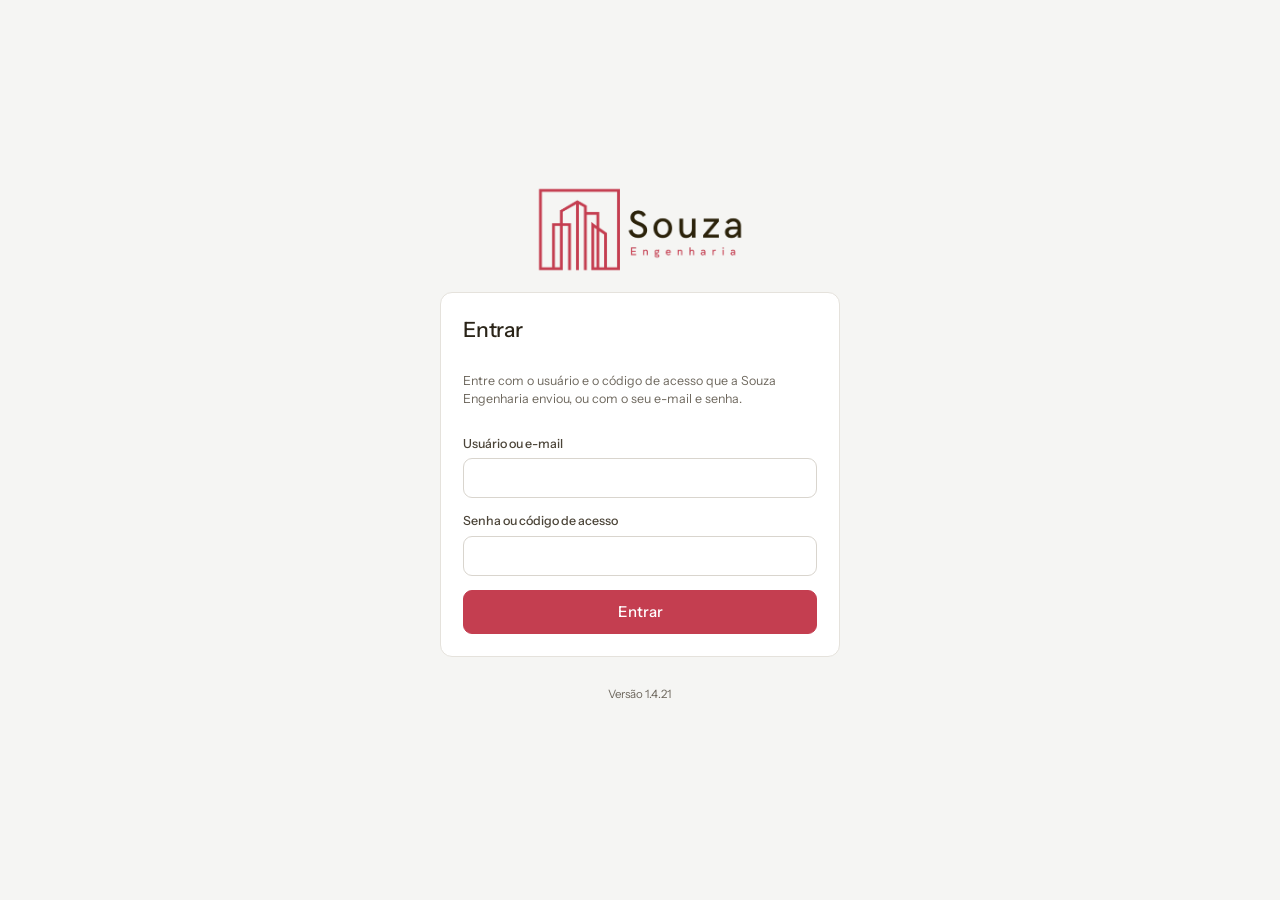
<file: index.html>
<!doctype html>
<html lang="pt-BR">
<head>
<meta charset="utf-8">
<meta name="viewport" content="width=device-width, initial-scale=1, viewport-fit=cover">
<meta name="theme-color" content="#FFFFFF">
<meta name="robots" content="noindex, nofollow">
<title>Souza Engenharia</title>
<link rel="manifest" href="manifest.webmanifest">
<link rel="icon" type="image/png" href="img/favicon.png">
<link rel="apple-touch-icon" href="img/apple-touch-icon.png">
<meta name="apple-mobile-web-app-capable" content="yes">
<meta name="apple-mobile-web-app-title" content="Souza">
<link rel="preload" href="fonts/instrument-sans-latin-400-normal.woff2" as="font" type="font/woff2" crossorigin>
<link rel="stylesheet" href="css/estilo.css?v=1.4.21">
</head>
<body>
<div id="app"><div class="login"><img src="img/logo.png?v=1.4.21" alt="Souza Engenharia" style="width:200px;opacity:.9"></div></div>
<div id="print-root"></div>
<noscript>O sistema precisa de JavaScript habilitado.</noscript>
<script src="js/config.js?v=1.4.21"></script>
<script src="js/nucleo.js?v=1.4.21"></script>
<script src="js/inicio.js?v=1.4.21"></script>
<script src="js/agenda.js?v=1.4.21"></script>
<script src="js/clientes.js?v=1.4.21"></script>
<script src="js/orcamentos.js?v=1.4.21"></script>
<script src="js/renovacoes.js?v=1.4.21"></script>
<script src="js/obras.js?v=1.4.21"></script>
<script src="js/rdo-relatorio.js?v=1.4.21"></script>
<script src="js/obra-painel.js?v=1.4.21"></script>
<script src="js/rdo-dados.js?v=1.4.21"></script>
<script src="js/rdo.js?v=1.4.21"></script>
<script src="js/area-cliente.js?v=1.4.21"></script>
<script src="js/area-obra.js?v=1.4.21"></script>
<script src="js/acessos.js?v=1.4.21"></script>
<script src="js/configuracoes.js?v=1.4.21"></script>
<script>
  Sis.iniciar();
  if ('serviceWorker' in navigator && location.protocol !== 'file:') {
    navigator.serviceWorker.register('sw.js').catch(() => {});
  }
</script>
</body>
</html>
</file>
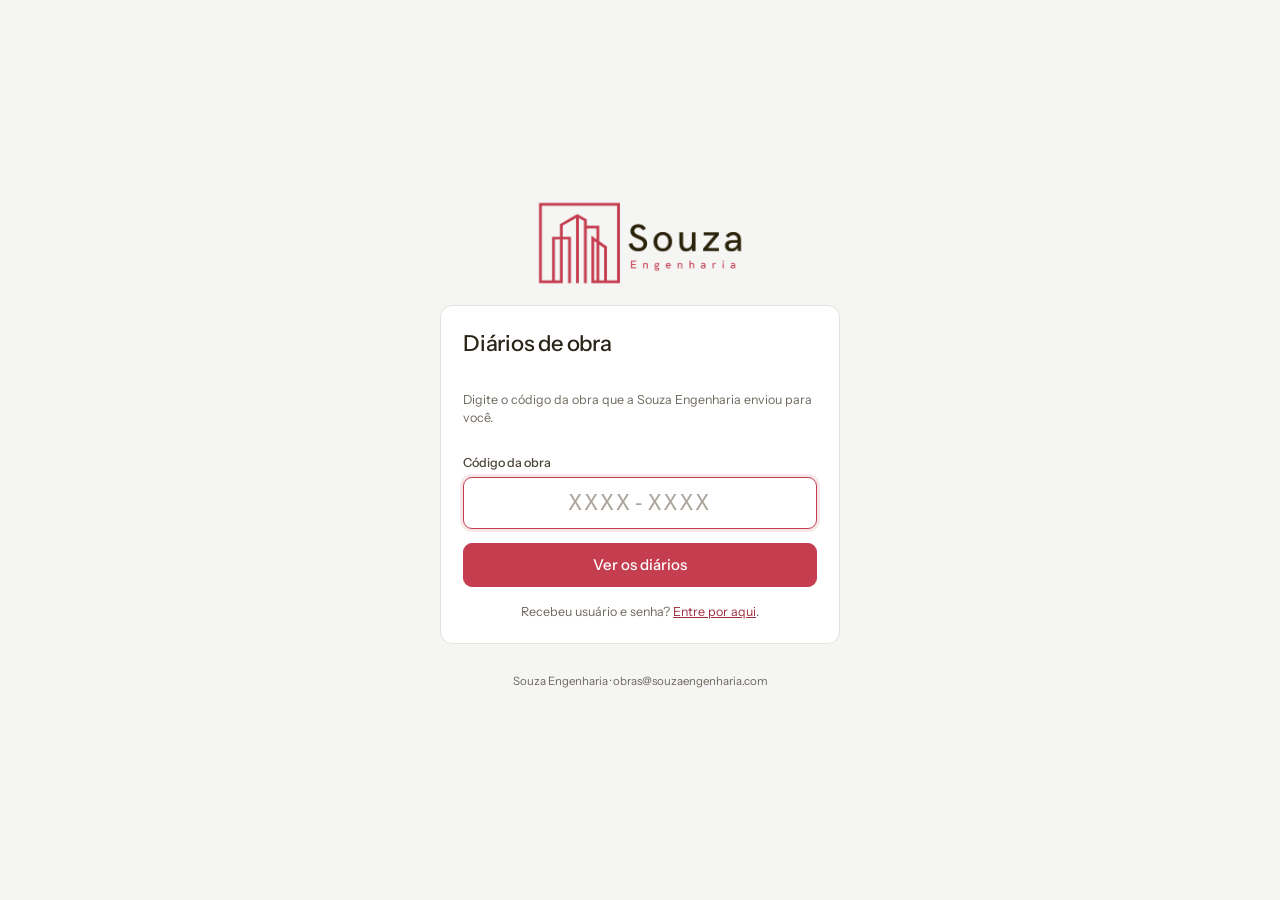
<file: clientesobras/index.html>
<!doctype html>
<html lang="pt-BR">
<head>
<meta charset="utf-8">
<meta name="viewport" content="width=device-width, initial-scale=1, viewport-fit=cover">
<meta name="theme-color" content="#FFFFFF">
<meta name="robots" content="noindex, nofollow">
<title>Diários de obra · Souza Engenharia</title>
<link rel="icon" type="image/png" href="../img/favicon.png">
<link rel="apple-touch-icon" href="../img/apple-touch-icon.png">
<link rel="preload" href="../fonts/instrument-sans-latin-400-normal.woff2" as="font" type="font/woff2" crossorigin>
<link rel="stylesheet" href="../css/estilo.css?v=1.4.21">
</head>
<body class="portal">
<div id="app"><div class="pt-carregando">Carregando…</div></div>
<div id="print-root"></div>
<noscript>Esta página precisa de JavaScript habilitado.</noscript>
<script src="../js/config.js?v=1.4.21"></script>
<script src="../js/rdo-relatorio.js?v=1.4.21"></script>
<script src="portal.js?v=1.4.21"></script>
</body>
</html>
</file>
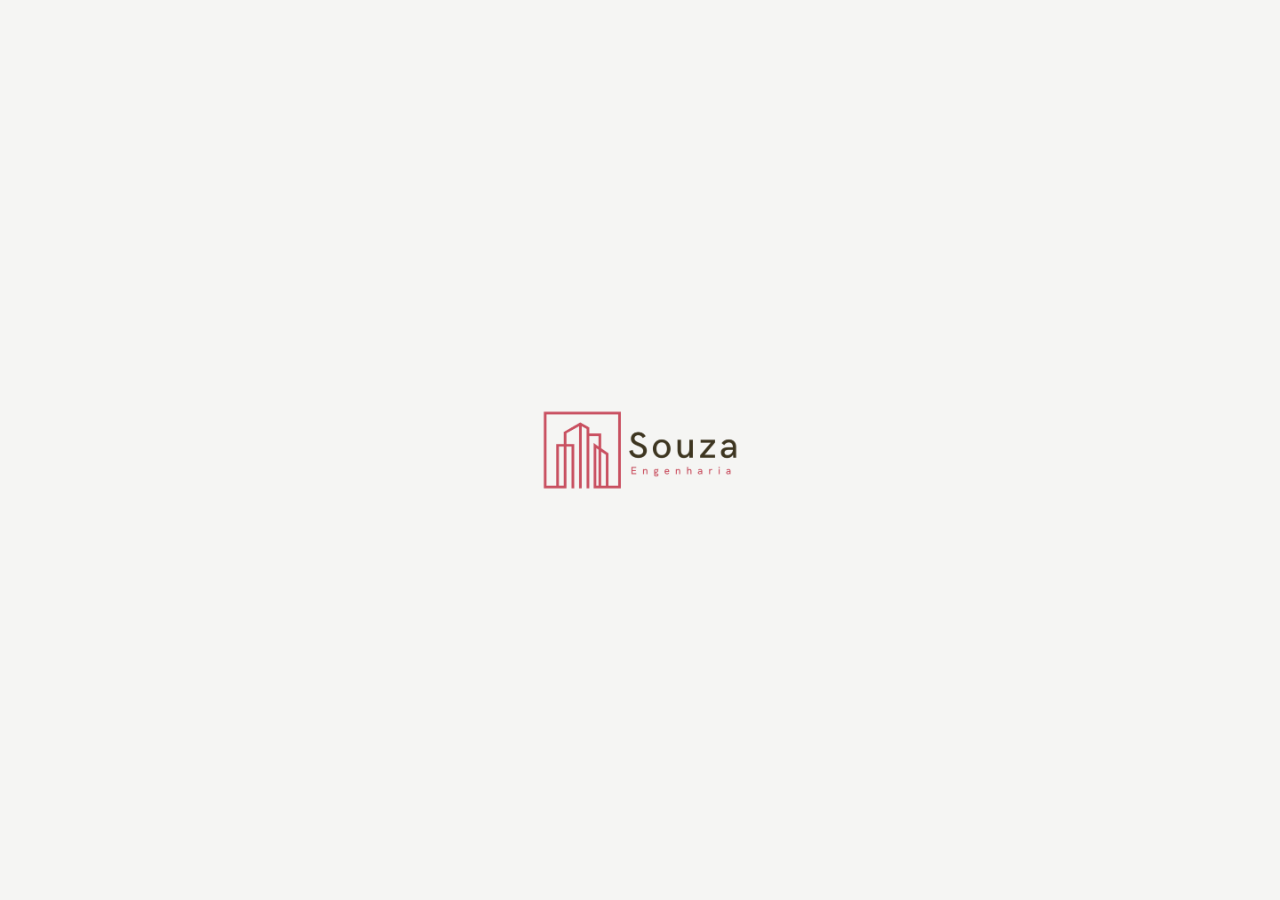
<file: rdo/index.html>
<!doctype html>
<html lang="pt-BR">
<head>
<meta charset="utf-8">
<meta name="viewport" content="width=device-width, initial-scale=1, viewport-fit=cover">
<meta name="theme-color" content="#FFFFFF">
<meta name="robots" content="noindex, nofollow">
<title>Portal · Souza Engenharia</title>
<link rel="manifest" href="../manifest.webmanifest">
<link rel="icon" type="image/png" href="../img/favicon.png">
<link rel="apple-touch-icon" href="../img/apple-touch-icon.png">
<meta name="apple-mobile-web-app-capable" content="yes">
<meta name="apple-mobile-web-app-title" content="Souza">
<link rel="preload" href="../fonts/instrument-sans-latin-400-normal.woff2" as="font" type="font/woff2" crossorigin>
<link rel="stylesheet" href="../css/estilo.css?v=1.4.21">
</head>
<body class="rdo-entrada">
<div id="app"><div class="login"><img src="../img/logo.png?v=1.4.21" alt="Souza Engenharia" style="width:200px;opacity:.9"></div></div>
<div id="print-root"></div>
<noscript>O Diário de obra precisa de JavaScript habilitado.</noscript>
<script>window.SOUZA_RAIZ = '../'; window.PORTAL_SESSAO = true;</script>
<script src="../js/config.js?v=1.4.21"></script>
<script src="../js/nucleo.js?v=1.4.21"></script>
<script src="../js/rdo-relatorio.js?v=1.4.21"></script>
<script src="../js/obra-painel.js?v=1.4.21"></script>
<script src="../js/rdo-dados.js?v=1.4.21"></script>
<script src="../js/rdo.js?v=1.4.21"></script>
<script src="../clientesobras/portal.js?v=1.4.21"></script>
<script src="app.js?v=1.4.21"></script>
</body>
</html>
</file>
<file: css/estilo.css>
/* =========================================================
   Sistema Souza Engenharia · identidade visual
   Fundo concreto claro, superfícies brancas, texto no tom do
   "Souza" do logo e o vinho #C43E50 só no que importa.
   ========================================================= */
@font-face{font-family:'Instrument Sans';font-style:normal;font-weight:400;font-display:swap;src:url(../fonts/instrument-sans-latin-400-normal.woff2) format('woff2');unicode-range:U+0000-00FF,U+0131,U+0152-0153,U+02BB-02BC,U+02C6,U+02DA,U+02DC,U+2000-206F,U+20AC,U+2122,U+2191,U+2193,U+2212,U+2215,U+FEFF,U+FFFD}
@font-face{font-family:'Instrument Sans';font-style:normal;font-weight:500;font-display:swap;src:url(../fonts/instrument-sans-latin-500-normal.woff2) format('woff2');unicode-range:U+0000-00FF,U+0131,U+0152-0153,U+02BB-02BC,U+02C6,U+02DA,U+02DC,U+2000-206F,U+20AC,U+2122,U+2191,U+2193,U+2212,U+2215,U+FEFF,U+FFFD}
@font-face{font-family:'Instrument Sans';font-style:normal;font-weight:600;font-display:swap;src:url(../fonts/instrument-sans-latin-600-normal.woff2) format('woff2');unicode-range:U+0000-00FF,U+0131,U+0152-0153,U+02BB-02BC,U+02C6,U+02DA,U+02DC,U+2000-206F,U+20AC,U+2122,U+2191,U+2193,U+2212,U+2215,U+FEFF,U+FFFD}
@font-face{font-family:'Instrument Sans';font-style:normal;font-weight:400;font-display:swap;src:url(../fonts/instrument-sans-latin-ext-400-normal.woff2) format('woff2');unicode-range:U+0100-02BA,U+02BD-02C5,U+02C7-02CC,U+02CE-02D7,U+02DD-02FF,U+0304,U+0308,U+0329,U+1D00-1DBF,U+1E00-1E9F,U+1EF2-1EFF,U+2020,U+20A0-20AB,U+20AD-20C0,U+2113,U+2C60-2C7F,U+A720-A7FF}
@font-face{font-family:'Instrument Sans';font-style:normal;font-weight:500;font-display:swap;src:url(../fonts/instrument-sans-latin-ext-500-normal.woff2) format('woff2');unicode-range:U+0100-02BA,U+02BD-02C5,U+02C7-02CC,U+02CE-02D7,U+02DD-02FF,U+0304,U+0308,U+0329,U+1D00-1DBF,U+1E00-1E9F,U+1EF2-1EFF,U+2020,U+20A0-20AB,U+20AD-20C0,U+2113,U+2C60-2C7F,U+A720-A7FF}
@font-face{font-family:'Instrument Sans';font-style:normal;font-weight:600;font-display:swap;src:url(../fonts/instrument-sans-latin-ext-600-normal.woff2) format('woff2');unicode-range:U+0100-02BA,U+02BD-02C5,U+02C7-02CC,U+02CE-02D7,U+02DD-02FF,U+0304,U+0308,U+0329,U+1D00-1DBF,U+1E00-1E9F,U+1EF2-1EFF,U+2020,U+20A0-20AB,U+20AD-20C0,U+2113,U+2C60-2C7F,U+A720-A7FF}

:root{
  color-scheme:light;
  --brand:#C43E50; --brand-700:#9C2F40; --brand-600:#B03548; --brand-100:#F4D7DC; --brand-50:#FBEEF0;
  --ink:#2A2418; --ink-2:#4B4438; --muted:#6E685E; --faint:#9A948A;
  --line:#E5E2DC; --line-2:#D9D5CE; --line-3:#EEEBE6;
  --bg:#F5F5F3; --surface:#FFFFFF; --surface-2:#FAFAF8;
  --pago:#C43E50; --apagar:#E8A0AA; --imposto:#A79E8F; --lancado:#3D6FA8; --track:#EEEBE6; --target:#2A2418;
  --ok:#2E7556; --ok-bg:#E8F2EC; --warn:#7A5410; --warn-bg:#FAF1DF; --over:#A8410A; --over-bg:#FCEBE0;
  --info:#2F5E93; --info-bg:#EAF1F8;
  --radius:12px; --radius-sm:8px;
  --shadow:none;
  --shadow-lg:0 20px 50px rgba(42,36,24,.16),0 2px 6px rgba(42,36,24,.06);
  --font:'Instrument Sans',system-ui,-apple-system,'Segoe UI',Roboto,sans-serif;
  --mono:ui-monospace,'SF Mono',Consolas,monospace;
  --lat:232px;
}
*{box-sizing:border-box}
html,body{margin:0;padding:0}
body{font-family:var(--font);font-size:14px;line-height:1.45;color:var(--ink);background:var(--bg);-webkit-font-smoothing:antialiased;-webkit-tap-highlight-color:transparent}
button,input,select,textarea{font:inherit;color:inherit}
a{color:var(--brand-700)}
h1,h2,h3,h4{margin:0;font-weight:600;letter-spacing:-.01em}
h1{font-size:22px} h2{font-size:17px} h3{font-size:14.5px}
.ic{width:18px;height:18px;flex:none}
.num,td.num,th.num{text-align:right;font-variant-numeric:tabular-nums;white-space:nowrap}
.n{font-variant-numeric:tabular-nums}
.muted{color:var(--muted)} .small{font-size:12.5px} .tiny{font-size:11.5px}
.hidden,[hidden]{display:none!important}
.nowrap{white-space:nowrap}
.neg{color:var(--over)}
:focus-visible{outline:2px solid var(--brand);outline-offset:2px;border-radius:4px}
.sr{position:absolute;width:1px;height:1px;overflow:hidden;clip:rect(0 0 0 0)}

/* ---------- estrutura ---------- */
.shell{min-height:100vh;display:grid;grid-template-columns:var(--lat) minmax(0,1fr)}
.lateral{background:#fff;border-right:1px solid var(--line);position:sticky;top:0;height:100vh;display:flex;flex-direction:column;padding:18px 12px 14px;grid-row:1/span 3}
.lat-logo{display:block;padding:2px 6px 20px}
.lat-logo img{width:150px;height:auto;display:block}
.lat-nav{display:flex;flex-direction:column;gap:2px;flex:1}
.lat-nav a,.lat-pe a{display:flex;align-items:center;gap:11px;padding:9px 11px;border-radius:9px;color:var(--muted);text-decoration:none;font-size:14px}
.lat-nav a:hover,.lat-pe a:hover{background:var(--surface-2);color:var(--ink)}
.lat-nav a.ativo,.lat-pe a.ativo{background:var(--brand-50);color:var(--brand-700);font-weight:500}
.lat-div{border-top:1px solid var(--line-3);margin:10px 8px}
.lat-pe{display:flex;flex-direction:column;gap:6px}
.topo-cel,.barra{display:none}
#conteudo{padding:26px 30px 70px;min-width:0;max-width:1280px;width:100%;outline:none}
.syncstate{all:unset;cursor:pointer;display:flex;align-items:center;gap:8px;font-size:12px;color:var(--faint);padding:6px 11px;border-radius:8px}
.syncstate:hover{background:var(--surface-2)}
.syncstate i,.sync-ponto i{width:7px;height:7px;border-radius:50%;background:var(--ok);display:inline-block;flex:none}
.syncstate.pendente i,.sync-ponto.pendente i{background:#D99A00}
.syncstate.offline i,.sync-ponto.offline i{background:#8A8F98}
.syncstate.erro i,.sync-ponto.erro i{background:var(--over)}
.syncstate.erro{color:var(--over)}
.sync-ponto{all:unset;cursor:pointer;width:30px;height:30px;display:grid;place-items:center}
@media (max-width:899px){
  .shell{display:block}
  .lateral{display:none}
  .topo-cel{display:flex;position:sticky;top:0;z-index:30;background:#fff;border-bottom:1px solid var(--line);padding:calc(8px + env(safe-area-inset-top)) 10px 8px 14px;align-items:center;justify-content:space-between}
  .topo-logo img{height:30px;width:auto;display:block}
  .topo-acoes{display:flex;align-items:center;gap:2px}
  .barra{display:flex;position:fixed;left:0;right:0;bottom:0;z-index:40;background:#fff;border-top:1px solid var(--line);padding:5px 4px calc(6px + env(safe-area-inset-bottom))}
  .barra a{flex:1;display:flex;flex-direction:column;align-items:center;gap:2px;padding:5px 0;font-size:11px;color:var(--faint);text-decoration:none;border-radius:8px;min-width:0}
  .barra a .ic{width:22px;height:22px}
  .barra a.ativo{color:var(--brand-700);font-weight:500}
  body.com-modal .barra{display:none}
  #conteudo{padding:14px 12px 100px}
}

/* ---------- cabeçalho de página ---------- */
.pagehead{display:flex;align-items:flex-end;justify-content:space-between;gap:16px;margin-bottom:18px;flex-wrap:wrap}
.pagehead p{margin:4px 0 0;color:var(--muted)}
.pagehead h1{font-size:24px;font-weight:500;letter-spacing:-.015em}
.actions{display:flex;gap:8px;flex-wrap:wrap;align-items:center}
@media (max-width:760px){
  .pagehead{margin-bottom:12px;gap:10px}
  .pagehead h1{font-size:21px}
  .pagehead p{font-size:13px}
  .pagehead .actions{width:100%}
  .pagehead .actions .btn{flex:1;justify-content:center}
}

/* ---------- controles ---------- */
.btn{display:inline-flex;align-items:center;justify-content:center;gap:7px;border:1px solid var(--line-2);background:var(--surface);padding:8px 14px;border-radius:9px;cursor:pointer;font-weight:500;font-size:13.5px;white-space:nowrap;line-height:1.2;color:var(--ink);text-decoration:none}
.btn:hover{background:var(--surface-2);border-color:#CBC6BE}
.btn .ic{width:16px;height:16px}
.btn.primary{background:var(--brand);border-color:var(--brand);color:#fff}
.btn.primary:hover{background:var(--brand-600)}
.btn.primary.perigo{background:var(--over);border-color:var(--over)}
.btn.suave{background:var(--brand-50);border-color:var(--brand-100);color:var(--brand-700)}
.btn.suave:hover{background:var(--brand-100);border-color:#EBC3CA}
.btn.ghost{border-color:transparent;background:transparent}
.btn.ghost:hover{background:rgba(42,36,24,.05)}
.btn.danger{color:var(--brand-700)}
.btn.sm{padding:5px 10px;font-size:12.5px;border-radius:8px}
.btn.grande{padding:12px 16px;font-size:15px;width:100%}
.btn.icon{padding:7px;border-color:transparent;background:transparent;color:var(--muted);border-radius:8px}
.btn.icon:hover{background:rgba(42,36,24,.06);color:var(--ink)}
.btn.icon .ic{width:19px;height:19px}
.btn.icon:disabled{opacity:.3;cursor:default;background:transparent}
.btn:disabled{opacity:.5;cursor:default}
.link{all:unset;cursor:pointer;color:var(--brand-700);font-weight:500;font-size:inherit}
.link:hover{text-decoration:underline}
label.f{display:flex;flex-direction:column;gap:5px;font-size:12.5px;color:var(--ink-2);font-weight:500;min-width:0}
label.f.req>span::after{content:" *";color:var(--brand)}
.inp,select.inp,textarea.inp{border:1px solid var(--line-2);background:#fff;border-radius:9px;padding:9px 11px;font-size:14px;min-width:0;width:100%;font-weight:400;color:var(--ink)}
.inp::placeholder{color:#AAA49A}
.inp:focus{outline:none;border-color:var(--brand);box-shadow:0 0 0 3px rgba(196,62,80,.12)}
.inp.money{text-align:right;font-variant-numeric:tabular-nums}
.inp.erro{border-color:var(--over);background:#FFF8F4}
textarea.inp{resize:vertical;min-height:72px}
.chk{display:flex;align-items:center;gap:8px;font-size:13px;color:var(--ink-2);cursor:pointer;user-select:none}
.chk input{width:17px;height:17px;accent-color:var(--brand);margin:0}
.grid2{display:grid;grid-template-columns:minmax(0,1fr) minmax(0,1fr);gap:14px}
.grid3{display:grid;grid-template-columns:repeat(3,minmax(0,1fr));gap:14px}
.span2{grid-column:span 2}.span3{grid-column:span 3}
.seg{display:inline-flex;border:1px solid var(--line-2);border-radius:10px;overflow:hidden;background:#fff;padding:2px;gap:2px}
.seg button,.seg a{all:unset;cursor:pointer;padding:6px 13px;font-size:13.5px;border-radius:8px;color:var(--muted);display:inline-flex;align-items:center;gap:6px;white-space:nowrap}
.seg button.on,.seg a.on{background:var(--ink);color:#fff;font-weight:500}
.seg .cont{font-size:11px;background:var(--brand);color:#fff;border-radius:9px;padding:0 6px;line-height:1.6}
.aviso-campo{color:var(--over);font-size:12.5px}
@media (max-width:760px){
  body{font-size:15px}
  .inp,select.inp,textarea.inp{font-size:16px;padding:10px 12px}
  .grid2,.grid3{grid-template-columns:minmax(0,1fr)}
  .span2,.span3{grid-column:auto}
}

/* ---------- cartões ---------- */
.card{background:var(--surface);border:1px solid var(--line);border-radius:var(--radius);min-width:0}
.card>.hd{padding:14px 18px 8px;display:flex;align-items:baseline;justify-content:space-between;gap:12px;flex-wrap:wrap}
.card>.hd p{margin:2px 0 0;color:var(--muted);font-size:12.5px}
.card>.bd{padding:6px 18px 18px}
.card>.bd.flush{padding:0}
.cards{display:grid;gap:16px;align-content:start;grid-template-columns:minmax(0,1fr)}
.row2{display:grid;grid-template-columns:minmax(0,1.25fr) minmax(0,1fr);gap:16px}
.row2b{display:grid;grid-template-columns:minmax(0,1fr) minmax(0,1fr);gap:16px}
.cards>*,.row2>*,.row2b>*,.kpis>*{min-width:0}
.empty{padding:34px 20px;text-align:center;color:var(--muted)}
.empty b{display:block;color:var(--ink-2);margin-bottom:4px;font-size:15px}
.banner{border-radius:var(--radius);padding:12px 16px;margin-bottom:16px;display:flex;gap:12px;align-items:center;justify-content:space-between;flex-wrap:wrap}
.banner.info{background:var(--info-bg);color:#1E3F66}
.banner.warn{background:var(--warn-bg);color:#5C3D00}
@media (max-width:1100px){.row2,.row2b{grid-template-columns:minmax(0,1fr)}}
@media (max-width:760px){
  .cards{gap:12px}
  .card>.hd{padding:12px 14px 8px}
  .card>.bd{padding:6px 14px 14px}
  .banner{padding:10px 12px;font-size:13.5px}
}

/* ---------- indicadores ---------- */
.kpis{display:grid;grid-template-columns:1.45fr repeat(4,1fr);gap:12px;margin-bottom:16px}
.kpi{background:var(--surface);border:1px solid var(--line);border-radius:var(--radius);padding:14px 16px;min-width:0}
.kpi .lb{font-size:12.5px;color:var(--muted);font-weight:500}
.kpi .vl{font-size:21px;font-weight:600;margin-top:4px;font-variant-numeric:tabular-nums;white-space:nowrap;letter-spacing:-.01em}
.kpi .sb{font-size:12px;color:var(--muted);margin-top:3px}
.kpi.hero .vl{font-size:28px}
.kpi.hero .comp{display:flex;gap:14px;flex-wrap:wrap;margin-top:6px;font-size:12px;color:var(--ink-2)}
.kpi.hero .comp b{font-weight:600;font-variant-numeric:tabular-nums}
.meter{height:6px;border-radius:3px;background:var(--track);margin-top:10px;position:relative;overflow:hidden}
.meter i{position:absolute;left:0;top:0;bottom:0;border-radius:0 3px 3px 0}
.meter i.p{background:var(--pago)} .meter i.a{background:var(--apagar)}
.kpi .vl.neg{color:var(--over)}
@media (max-width:1100px){.kpis{grid-template-columns:repeat(2,1fr)} .kpi.hero{grid-column:span 2}}
@media (max-width:760px){
  .kpis,.kpis[style]{grid-template-columns:1fr 1fr!important;gap:8px;margin-bottom:12px}
  .kpi{padding:10px 12px}
  .kpi .lb{font-size:12px} .kpi .vl{font-size:16px} .kpi .sb{font-size:11.5px}
  .kpi.hero{grid-column:span 2} .kpi.hero .vl{font-size:22px}
}

/* ---------- etiquetas ---------- */
.chip{display:inline-flex;align-items:center;gap:5px;font-size:12px;font-weight:500;padding:2px 8px;border-radius:999px;white-space:nowrap;line-height:1.5}
.chip .ic{width:12px;height:12px}
.chip.ok{background:var(--ok-bg);color:var(--ok)}
.chip.atencao{background:var(--warn-bg);color:var(--warn)}
.chip.estourado{background:var(--over-bg);color:var(--over)}
.chip.neutro{background:#F0EEEA;color:var(--ink-2)}
.chip.previsto{background:#EEF1F4;color:#3B4A5C}
.chip.aditivo{background:#EEE9F7;color:#4F3A8A}
.chip.pendente{background:var(--warn-bg);color:var(--warn)}
.chip.pago{background:var(--ok-bg);color:var(--ok)}
.st-a_iniciar{background:#EEF1F4;color:#3B4A5C}
.st-em_andamento{background:var(--info-bg);color:var(--info)}
.st-concluida{background:var(--ok-bg);color:var(--ok)}
.sq{width:8px;height:8px;border-radius:2px;display:inline-block;flex:none}

/* ---------- tabelas ---------- */
.tbl{width:100%;border-collapse:collapse;font-size:13.5px}
.tbl th{font-size:12px;font-weight:500;color:var(--muted);text-align:left;padding:9px 10px;border-bottom:1px solid var(--line);background:var(--surface-2);white-space:nowrap}
.tbl td{padding:9px 10px;border-bottom:1px solid var(--line-3);vertical-align:top}
.tbl th.num{text-align:right}
.tbl tr:last-child td{border-bottom:0}
.tbl tfoot td{font-weight:600;background:var(--surface-2);border-top:1px solid var(--line-2);border-bottom:0}
.tbl tr.sub td{background:#FCFBFA;font-weight:600;color:var(--ink-2)}
.tbl tbody tr:hover td{background:#FBFAF8}
.tbl .acoes{white-space:nowrap;text-align:right;width:1%}
.tbl td.neg{color:var(--over)}
.tblwrap{overflow-x:auto}
@media (max-width:760px){.tbl{font-size:13px}.tbl th,.tbl td{padding:8px}}

/* ---------- janelas ---------- */
.modal-bg{position:fixed;inset:0;background:rgba(30,26,18,.42);z-index:100;display:flex;align-items:flex-start;justify-content:center;padding:44px 16px;overflow:auto}
.modal{background:#fff;border-radius:16px;box-shadow:var(--shadow-lg);width:100%;max-width:560px;display:flex;flex-direction:column}
.modal.lg{max-width:900px}
.modal .mh{padding:18px 22px 6px;display:flex;justify-content:space-between;align-items:flex-start;gap:12px}
.modal .mh p{margin:4px 0 0;color:var(--muted);font-size:13px}
.modal .mb{padding:12px 22px 6px;display:flex;flex-direction:column;gap:12px}
.modal .mf{padding:14px 22px 18px;display:flex;justify-content:flex-end;gap:8px;flex-wrap:wrap;border-top:1px solid var(--line-3);margin-top:12px}
.modal .mf .esq{margin-right:auto}
.modal .msg{white-space:pre-line;margin:0}
@media (max-width:760px){
  .modal-bg{padding:0;align-items:stretch}
  .modal{max-width:none!important;min-height:100%;border-radius:0}
  .modal .mh{padding:calc(14px + env(safe-area-inset-top)) 14px 4px}
  .modal .mb{padding:10px 14px 4px}
  .modal .mf{position:sticky;bottom:0;background:#fff;padding:10px 14px calc(10px + env(safe-area-inset-bottom));margin-top:8px}
  .modal .mf .btn{flex:1;justify-content:center;padding:11px 12px}
  .modal .mf .esq{margin-right:0;flex-basis:100%;order:9}
  .modal-bg.folha{align-items:flex-end}
  .modal-bg.folha .modal{min-height:0;max-height:92vh;border-radius:18px 18px 0 0;padding-bottom:env(safe-area-inset-bottom);overflow:auto}
}
.toast-wrap{position:fixed;right:20px;bottom:20px;z-index:300;display:flex;flex-direction:column;gap:8px;align-items:flex-end;pointer-events:none}
.toast{background:var(--ink);color:#fff;padding:10px 14px;border-radius:10px;font-size:13.5px;box-shadow:var(--shadow-lg);max-width:420px}
.toast.erro{background:#8E2D1A}
@media (max-width:899px){.toast-wrap{left:12px;right:12px;bottom:84px;align-items:stretch}}

/* ---------- sugestões e seletor de cliente ---------- */
.sugere{position:relative;min-width:0}
.lista-sug{position:absolute;left:0;right:0;top:calc(100% + 4px);z-index:30;background:#fff;border:1px solid var(--line-2);border-radius:11px;box-shadow:0 10px 24px rgba(42,36,24,.14);overflow:hidden auto;max-height:280px}
.sug{all:unset;box-sizing:border-box;display:block;width:100%;cursor:pointer;text-align:left;padding:10px 12px;border-top:1px solid var(--line-3)}
.sug:first-child{border-top:0}
.sug[aria-selected="true"],.sug:hover{background:var(--brand-50)}
.sug .n{display:flex;align-items:center;gap:6px;font-size:14px;font-weight:500;line-height:1.25;color:var(--ink)}
.sug .e{display:block;font-size:12px;color:var(--muted);margin-top:2px;white-space:nowrap;overflow:hidden;text-overflow:ellipsis}
.sug.novo .n{color:var(--brand-700)}
.sug .ic{width:15px;height:15px}
mark{background:none;color:var(--brand-700);font-weight:600}
.seletor{display:flex;flex-direction:column;gap:8px}
.sel-end{display:flex;align-items:flex-start;gap:6px;font-size:12.5px;color:var(--muted);min-height:0}
.sel-end:empty{display:none}
.sel-end .ic{width:15px;height:15px;margin-top:1px;color:var(--brand)}
.sel-novo{border:1px dashed var(--line-2);border-radius:10px;padding:10px;display:flex;flex-direction:column;gap:8px;background:var(--surface-2)}
.sel-novo .actions{justify-content:flex-end}

/* ---------- busca geral ---------- */
.busca{position:relative;width:280px}
.busca .inp{padding-left:34px}
.busca>.ic{position:absolute;left:11px;top:50%;transform:translateY(-50%);color:var(--faint);width:16px;height:16px}
.busca-caixa{position:absolute;right:0;top:calc(100% + 6px);width:min(420px,90vw);z-index:40;background:#fff;border:1px solid var(--line-2);border-radius:12px;box-shadow:0 12px 30px rgba(42,36,24,.16);overflow:hidden auto;max-height:420px}
.busca-it{display:flex;gap:10px;align-items:flex-start;padding:10px 12px;border-top:1px solid var(--line-3);text-decoration:none;color:var(--ink)}
.busca-it:first-child{border-top:0}
.busca-it:hover{background:var(--brand-50)}
.busca-tipo{font-size:11px;color:var(--muted);background:#F0EEEA;border-radius:6px;padding:2px 6px;flex:none;margin-top:1px}
.busca-txt{display:flex;flex-direction:column;min-width:0}
.busca-txt b{font-weight:500}
.busca-txt small{color:var(--muted);font-size:12px;white-space:nowrap;overflow:hidden;text-overflow:ellipsis}
.busca-vazia{padding:16px;color:var(--muted);font-size:13px}
.busca-res{display:flex;flex-direction:column;border:1px solid var(--line);border-radius:12px;overflow:hidden}
.busca-res:empty{display:none}

/* ---------- login ---------- */
.login{min-height:100vh;display:flex;align-items:center;justify-content:center;padding:24px 16px;background:var(--bg)}
.login-box{width:100%;max-width:400px;display:flex;flex-direction:column;gap:18px}
.login-logo{width:210px;margin:0 auto;display:block}
.login .card .bd{padding:22px;display:flex;flex-direction:column;gap:14px}
.login h1{font-size:21px;font-weight:500}

/* ---------- início ---------- */
.ini-topo{display:flex;justify-content:space-between;align-items:flex-end;gap:16px;margin-bottom:14px}
.ini-ola{min-width:0}
.ini-ola h1{font-size:28px;font-weight:500;letter-spacing:-.025em;line-height:1.15}
.ini-ola p{margin:6px 0 0;color:var(--muted);font-size:14px}
.ini-acoes{display:flex;gap:8px;flex-wrap:wrap;margin:0 0 20px}
.ini-acoes .btn{border-radius:999px;padding:7px 14px 7px 11px}
.ini-acoes .btn .ic{width:16px;height:16px;color:var(--brand)}
.ini{display:grid;grid-template-columns:minmax(0,1.45fr) minmax(0,1fr);gap:16px;align-items:start}
.ini-col{display:flex;flex-direction:column;gap:16px;min-width:0}
.ini .card>.bd{padding-top:2px}
.ini-h{display:flex;justify-content:space-between;align-items:center;gap:10px;padding:14px 18px 8px}
.ini-h h2{font-size:15px;font-weight:600;display:flex;align-items:center;gap:10px;min-width:0}
.ini-h>a,.ini-h>span{font-size:12.5px;color:var(--faint);text-decoration:none;white-space:nowrap}
.ini-h>a:hover{color:var(--brand-700)}
.ini-hic{width:28px;height:28px;border-radius:8px;display:grid;place-items:center;flex:none;background:#F0EEEA;color:var(--ink-2)}
.ini-hic .ic{width:16px;height:16px}
.ini-hic.alta,.ia.alta .ia-ic{background:var(--over-bg);color:var(--over)}
.ini-hic.media,.ia.media .ia-ic{background:var(--warn-bg);color:var(--warn)}
.ini-hic.info,.ia.info .ia-ic{background:var(--info-bg);color:var(--info)}
.ini-hic.ok{background:var(--ok-bg);color:var(--ok)}
/* o quadro do que pede atenção */
.ia-lista{display:flex;flex-direction:column;padding:0 8px 8px}
.ia{all:unset;box-sizing:border-box;cursor:pointer;position:relative;display:grid;grid-template-columns:40px minmax(0,1fr) 16px;align-items:center;gap:13px;padding:11px 12px 11px 16px;border-radius:10px}
.ia::before{content:'';position:absolute;left:5px;top:13px;bottom:13px;width:3px;border-radius:2px;background:var(--line-2)}
.ia.alta::before{background:var(--over)}
.ia.media::before{background:#D39B2E}
.ia.info::before{background:#93B2D6}
.ia+.ia::after{content:'';position:absolute;left:69px;right:12px;top:0;border-top:1px solid var(--line-3)}
.ia:hover{background:var(--surface-2)}
.ia:hover+.ia::after,.ia:hover::after{border-color:transparent}
.ia:focus-visible{outline:2px solid var(--brand);outline-offset:-2px}
.ia-ic{width:40px;height:40px;border-radius:10px;display:grid;place-items:center}
.ia-ic .ic{width:19px;height:19px}
.ia-tx{display:flex;flex-direction:column;min-width:0}
.ia-cat{font-size:12px;color:var(--muted)}
.ia-tx b{font-size:15px;font-weight:600;letter-spacing:-.01em;line-height:1.3;margin:1px 0}
.ia.alta .ia-tx b{color:var(--over)}
.ia-d{font-size:12.5px;color:var(--muted);white-space:nowrap;overflow:hidden;text-overflow:ellipsis}
.ia-seta{width:16px;height:16px;color:var(--faint)}
.ia:hover .ia-seta{color:var(--brand-700)}
.ia-emdia{display:flex;align-items:center;gap:8px;padding:11px 18px 13px;border-top:1px solid var(--line-3);font-size:12.5px;color:var(--muted)}
.ia-emdia .ic{width:15px;height:15px;color:var(--ok)}
.ia-ok-tudo{display:flex;gap:12px;align-items:center;padding:4px 18px 18px;color:var(--ink-2)}
.ia-ok-tudo .ic{width:20px;height:20px;padding:6px;box-sizing:content-box;border-radius:50%;background:var(--ok-bg);color:var(--ok)}
/* áreas */
.ini-area{scroll-margin-top:18px;transition:box-shadow .35s ease}
.ini-foco{box-shadow:0 0 0 3px var(--brand-100)}
.ini-tx{min-width:0;flex:1}
.lin{display:flex;align-items:center;gap:12px;padding:10px 0;border-top:1px solid var(--line-3)}
.lin:first-child{border-top:0}
.lin .tit{font-weight:500}
.lin .sub{font-size:12.5px;color:var(--muted)}
.lin .dir{margin-left:auto;text-align:right;flex:none}
.ini-link{text-decoration:none;color:inherit}
.ini-link:hover .tit{color:var(--brand-700)}
.ini-seta{width:16px;height:16px;color:var(--faint);flex:none}
.ini-rdo-n{flex:none;min-width:46px;text-align:center;font-size:12px;font-weight:600;color:var(--brand-700);background:var(--brand-50);border-radius:6px;padding:3px 6px}
.ini-meta{display:flex;align-items:center;flex-wrap:wrap;gap:4px 8px;margin-top:3px}
.ini-ren .btn{flex:none}
.ini-fotos{display:flex;align-items:center;gap:12px;padding:12px 14px;margin:8px 0 14px;border-radius:10px;background:var(--surface-2);border:1px solid var(--line-3)}
.ini-fotos>.ic{color:var(--info)}
.ini-fotos.erro{background:var(--over-bg);border-color:transparent}
.ini-fotos.erro>.ic{color:var(--over)}
.ini-fotos b{display:block;font-weight:500;font-size:13.5px}
.ini-fotos small{display:block;color:var(--muted);font-size:12px;overflow-wrap:anywhere}
.ini-fotos .btn{flex:none}
.hora{width:46px;flex:none;font-variant-numeric:tabular-nums}
.hora b{display:block;font-weight:500}
.hora small{font-size:11.5px;color:var(--faint)}
.marco{width:10px;height:10px;border:1.6px solid var(--brand);border-radius:2px;background:#fff;flex:none}
.marco.feito{background:var(--line);border-color:var(--line-2)}
.cat-et{display:inline-flex;align-items:center;gap:6px;font-size:12px;color:var(--muted)}
.ini-ev{cursor:pointer;align-items:stretch}
.ini-ev .hora,.ini-ev .ini-tx{padding:1px 0}
.ini-cor{width:3px;border-radius:2px;flex:none}
.ini-ev.passou .tit,.ini-ev.passou .hora b{color:var(--faint)}
.ini-ev:hover .tit{color:var(--brand-700)}
.ini-ev .cat-et{gap:8px;margin-top:3px}
.ini-prox{font-size:12.5px;color:var(--muted);border-top:1px solid var(--line-3);padding-top:10px;margin-top:2px;padding-bottom:4px}
.ini-add{display:flex;gap:8px;padding:2px 0 8px}
.ini-add .inp{flex:1;min-width:0;padding:7px 11px;font-size:13.5px}
.ini-add .btn{padding:6px 9px}
.ck{all:unset;cursor:pointer;width:16px;height:16px;border:1.6px solid #CFCAC2;border-radius:5px;flex:none;display:grid;place-items:center;color:transparent}
.ck .ic{width:12px;height:12px}
.ck:hover{border-color:var(--brand);color:var(--brand-100)}
.ck.on{background:var(--brand);border-color:var(--brand);color:#fff}
.nums3{display:grid;grid-template-columns:repeat(3,1fr);gap:8px;padding:2px 0 10px}
.nums3 a{text-decoration:none;color:inherit;border-radius:8px}
.nums3 a:hover span{color:var(--brand-700)}
.nums3 b{display:block;font-size:24px;font-weight:500;letter-spacing:-.02em;font-variant-numeric:tabular-nums}
.nums3 span{font-size:12px;color:var(--muted)}
.subt{display:flex;justify-content:space-between;gap:10px;font-size:12.5px;font-weight:500;color:var(--muted);padding:12px 0 2px;border-top:1px solid var(--line-3)}
.bd>.subt:first-child{border-top:0;padding-top:2px}
.barra-prog{height:6px;border-radius:3px;background:var(--track);overflow:hidden;margin:7px 0 5px}
.barra-prog i{display:block;height:100%;background:var(--brand);border-radius:3px}
.barra-prog.acima i{background:var(--over)}
.ini-obra{padding:11px 0;border-top:1px solid var(--line-3);text-decoration:none;color:inherit;display:block}
.ini-obra:first-child{border-top:0}
.ini-obra:hover .tit{color:var(--brand-700)}
.ini-obra-l{display:flex;justify-content:space-between;gap:10px}
.ini-obra-l b{font-weight:500}
.ini-pagar{color:var(--warn);margin-top:2px}
.ini-total{display:flex;align-items:baseline;justify-content:space-between;gap:10px;padding:2px 0 8px}
.ini-total b{font-size:22px;font-weight:500;color:var(--over);font-variant-numeric:tabular-nums;letter-spacing:-.01em}
.ini-total span{font-size:12.5px;color:var(--muted)}
.ini-vazio{color:var(--muted);font-size:13px;padding:6px 0 10px}
@media (max-width:899px){.busca{display:none}}
@media (max-width:760px){
  .ini{grid-template-columns:minmax(0,1fr);gap:12px}
  .ini-col{display:contents}
  .o-1{order:1}.o-2{order:2}.o-3{order:3}
  .ini-topo{margin:2px 0 12px}
  .ini-ola h1{font-size:23px}
  .ini-ola p{font-size:13.5px}
  .ini-acoes{flex-wrap:nowrap;overflow-x:auto;margin:0 -12px 14px;padding:0 12px 2px;scrollbar-width:none}
  .ini-acoes::-webkit-scrollbar{display:none}
  .ini-acoes .btn{flex:none}
  .ini-h{padding:12px 14px 6px}
  .ia-lista{padding:0 4px 6px}
  .ia{grid-template-columns:36px minmax(0,1fr) 16px;gap:11px;padding:10px 8px 10px 14px}
  .ia+.ia::after{left:61px;right:8px}
  .ia-ic{width:36px;height:36px}
  .ia-d{white-space:normal}
  .ia-emdia{padding:10px 14px 12px}
  .ini-area{scroll-margin-top:66px}
  .ini-fotos{flex-wrap:wrap}
  .ini-fotos .btn{margin-left:30px}
}

/* ---------- sistemas ---------- */
.tiles{display:grid;grid-template-columns:repeat(auto-fill,minmax(210px,1fr));gap:14px}
.tile{background:#fff;border:1px solid var(--line);border-radius:var(--radius);padding:16px;display:flex;flex-direction:column;gap:12px;text-decoration:none;color:inherit;min-height:128px}
.tile:hover{border-color:var(--brand);background:#fff}
.tile b{font-weight:500;font-size:15px;display:block}
.tile small{color:var(--muted);font-size:12.5px}
.moldura{width:38px;height:38px;border:1.6px solid var(--brand);border-radius:3px;display:grid;place-items:center;color:var(--brand)}
.moldura .ic{width:20px;height:20px}
.tile.vago{border-style:dashed;background:transparent;cursor:default}
.tile.vago .moldura{border-color:#CFCAC2;color:var(--faint)}
@media (max-width:760px){.tiles{grid-template-columns:1fr 1fr;gap:10px}.tile{padding:13px;min-height:118px}}

/* ---------- configurações ---------- */
.cfg{display:grid;grid-template-columns:minmax(0,1fr) minmax(0,1fr);gap:16px;align-items:start}
.cfg-col{display:flex;flex-direction:column;gap:16px;min-width:0}
.kv{display:grid;grid-template-columns:auto 1fr;gap:7px 18px;font-size:13.5px;margin:0}
.kv dt{color:var(--muted)} .kv dd{margin:0;min-width:0;overflow-wrap:anywhere}
.passos{margin:0;padding-left:18px;font-size:13.5px;color:var(--ink-2);display:flex;flex-direction:column;gap:6px}
@media (max-width:1000px){.cfg{grid-template-columns:minmax(0,1fr)}}

/* ---------- agenda ---------- */
.ag-topo{display:flex;align-items:center;gap:10px;flex-wrap:wrap;margin-bottom:14px}
.ag-sem{display:flex;align-items:center;gap:6px;flex:1;min-width:0}
.ag-sem .rot{min-width:0}
.ag-sem .rot b{display:block;font-size:20px;font-weight:500;letter-spacing:-.015em;white-space:nowrap}
.ag-sem .rot small{color:var(--faint);font-size:12.5px}
.ag-quadro{background:#fff;border:1px solid var(--line);border-radius:var(--radius);display:flex;overflow:hidden;padding-bottom:12px}
.ag-regua{flex:0 0 50px;border-right:1px solid var(--line-3);background:var(--surface-2)}
.ag-regua .esp{height:50px;border-bottom:1px solid var(--line)}
.ag-hora{position:relative;font-size:11.5px;color:var(--faint);font-variant-numeric:tabular-nums}
.ag-hora span{position:absolute;top:-8px;right:7px;background:var(--surface-2);padding:0 2px}
.ag-dias{flex:1;display:flex;min-width:0}
.ag-dia{flex:1;min-width:0;border-right:1px solid var(--line-3)}
.ag-dia:last-child{border-right:0}
.ag-dtopo{height:50px;border-bottom:1px solid var(--line);display:flex;flex-direction:column;align-items:center;justify-content:center;position:sticky;top:0;background:#fff;z-index:4}
.ag-dtopo small{font-size:11.5px;color:var(--faint)}
.ag-dtopo b{font-size:16px;font-weight:500;line-height:1.1}
.ag-dia.hoje .ag-dtopo b{color:var(--brand)}
.ag-dia.hoje .ag-dtopo{box-shadow:inset 0 -2px 0 var(--brand)}
.ag-pista{position:relative}
.ag-faixa{border-bottom:1px solid var(--line-3);cursor:pointer}
.ag-faixa:hover{background:#FBFAF8}
.ag-agora{position:absolute;left:0;right:0;border-top:1.5px solid var(--brand);z-index:6;pointer-events:none}
.ag-agora::before{content:"";position:absolute;left:-1px;top:-5px;width:8px;height:8px;border-radius:2px;background:var(--brand)}
.ag-ev{all:unset;box-sizing:border-box;position:absolute;overflow:hidden;cursor:pointer;border-radius:7px;padding:4px 7px;z-index:5;background:var(--cf);border:1px solid var(--cb);color:var(--ink);display:block}
.ag-ev:hover{filter:brightness(.97)}
.ag-ev .h{font-size:11px;color:var(--muted);font-variant-numeric:tabular-nums}
.ag-ev .t{font-size:12.5px;font-weight:500;line-height:1.25;display:-webkit-box;-webkit-line-clamp:2;-webkit-box-orient:vertical;overflow:hidden}
.ag-ev .s{font-size:11.5px;color:var(--muted);line-height:1.3;white-space:nowrap;overflow:hidden;text-overflow:ellipsis}
.ag-ev.curto{padding:2px 7px}.ag-ev.curto .t{-webkit-line-clamp:1;font-size:12px}.ag-ev.curto .s{display:none}
.ag-ev.medio .t{-webkit-line-clamp:1}.ag-ev.medio .s{display:none}
.ag-ev.visita{border-style:dashed}
.ag-abas{display:none}
.ag-vazio{padding:10px 2px;color:var(--muted);font-size:13px}
.cats{display:flex;flex-wrap:wrap;gap:6px}
.cat{all:unset;cursor:pointer;padding:6px 11px;border-radius:20px;border:1px solid var(--line-2);font-size:13px;display:inline-flex;align-items:center;gap:7px;background:#fff}
.cat[aria-pressed="true"]{border-color:var(--cb);background:var(--cf);font-weight:500}
.cat.add{border-style:dashed;color:var(--muted)}
.durs{display:flex;flex-wrap:wrap;gap:6px}
.dur{all:unset;cursor:pointer;padding:6px 10px;border-radius:8px;border:1px solid var(--line-2);font-size:12.5px;font-variant-numeric:tabular-nums}
.dur[aria-pressed="true"]{border-color:var(--brand);background:var(--brand-50);color:var(--brand-700);font-weight:500}
.paleta{display:flex;flex-wrap:wrap;gap:8px}
.tom{all:unset;cursor:pointer;width:28px;height:28px;border-radius:50%;box-shadow:inset 0 0 0 2px #fff;border:2px solid transparent}
.tom[aria-pressed="true"]{border-color:var(--ink)}
.cat-minhas{display:flex;flex-wrap:wrap;gap:6px}
.cat-minhas span{font-size:12px;background:#fff;border:1px solid var(--line);border-radius:14px;padding:3px 4px 3px 9px;display:flex;align-items:center;gap:6px}
.caixa{border:1px solid var(--line-2);border-radius:11px;padding:12px;background:var(--surface-2);display:flex;flex-direction:column;gap:10px}
.tarefas{list-style:none;margin:0;padding:0;max-width:720px}
.tarefa{display:flex;align-items:center;gap:12px;background:#fff;border:1px solid var(--line);border-radius:11px;padding:11px 12px;margin-bottom:8px}
.tarefa .txt{all:unset;cursor:text;flex:1;min-width:0;font-size:14.5px;line-height:1.35;overflow-wrap:anywhere}
.tarefa.feita{background:var(--surface-2)}
.tarefa.feita .txt{color:var(--faint);text-decoration:line-through}
.tarefa .inp{padding:6px 9px}
.add-tarefa{display:flex;gap:8px;margin-bottom:14px;max-width:720px}
.divisor{display:flex;align-items:center;gap:10px;margin:20px 0 10px;max-width:720px;font-size:12.5px;color:var(--faint)}
.divisor hr{flex:1;border:0;border-top:1px solid var(--line)}
.lista-sem{list-style:none;margin:0;padding:0}
.lista-sem li button{all:unset;cursor:pointer;box-sizing:border-box;width:100%;display:flex;align-items:center;gap:10px;padding:12px 2px;border-bottom:1px solid var(--line-3)}
.lista-sem .qtd{margin-left:auto;font-size:12px;color:var(--muted);background:#F0EEEA;padding:2px 8px;border-radius:10px;font-variant-numeric:tabular-nums}
.lista-sem .atual b{color:var(--brand-700)}
@media (max-width:760px){
  .ag-sem{flex:1 1 100%}
  .ag-sem .rot{flex:1;text-align:center}
  .ag-sem .rot small{display:block;white-space:nowrap;overflow:hidden;text-overflow:ellipsis}
  .ag-topo>.actions{width:100%;justify-content:space-between}
  .ag-sem .rot b{font-size:17px}
  .ag-abas{display:flex;gap:4px;margin-bottom:10px}
  .ag-aba{all:unset;cursor:pointer;flex:1;text-align:center;padding:7px 2px 6px;border-radius:10px;background:#fff;border:1px solid var(--line);color:var(--muted)}
  .ag-aba small{display:block;font-size:11px}
  .ag-aba b{display:block;font-size:16px;font-weight:500}
  .ag-aba[aria-selected="true"]{background:var(--ink);border-color:var(--ink);color:#fff}
  .ag-aba.hoje b{color:var(--brand)}
  .ag-aba[aria-selected="true"].hoje b{color:#fff}
  .ag-aba i{display:flex;gap:2px;justify-content:center;height:4px;margin-top:2px}
  .ag-aba i em{width:4px;height:4px;border-radius:1px;background:currentColor;opacity:.55}
  .ag-dia.oculto{display:none}
  .ag-dtopo{display:none}
  .ag-regua .esp{height:8px}
  .ag-fab{position:fixed;right:14px;bottom:calc(76px + env(safe-area-inset-bottom));z-index:35;border-radius:24px;padding:12px 18px;box-shadow:0 6px 18px rgba(196,62,80,.32)}
}

/* ---------- clientes ---------- */
.cl-painel{display:grid;grid-template-columns:repeat(6,minmax(0,1fr));gap:0;background:#fff;border:1px solid var(--line);border-radius:var(--radius);margin-bottom:14px}
.cl-painel>div{padding:13px 16px;border-left:1px solid var(--line-3)}
.cl-painel>div:first-child{border-left:0}
.cl-painel b{display:block;font-size:22px;font-weight:500;letter-spacing:-.02em;font-variant-numeric:tabular-nums;white-space:nowrap}
.cl-painel b.din{font-size:16px;padding-top:5px}
.cl-painel span{font-size:12px;color:var(--muted)}
.cl-cmd{position:relative;margin-bottom:14px}
.cl-campo{display:flex;align-items:center;gap:6px;background:#fff;border:1px solid var(--line-2);border-radius:11px;padding:0 6px 0 12px}
.cl-campo:focus-within{border-color:var(--brand);box-shadow:0 0 0 3px rgba(196,62,80,.12)}
.cl-campo>.ic{color:var(--faint)}
.cl-campo input{all:unset;flex:1;min-width:0;padding:12px 0;font-size:15px}
.cl-campo .btn.icon.on{color:var(--brand)}
.cl-achados{position:absolute;left:0;right:0;top:calc(100% + 4px);z-index:20;background:#fff;border:1px solid var(--line-2);border-radius:12px;box-shadow:0 12px 30px rgba(42,36,24,.14);overflow:hidden}
.cl-achado{display:flex;align-items:center;justify-content:space-between;gap:10px;padding:11px 12px;border-top:1px solid var(--line-3)}
.cl-achado:first-child{border-top:0}
.cl-achado b{font-weight:500;display:block}
.cl-achado small{color:var(--muted);font-size:12px}
.cl-abas{display:none}
.cl-board{display:grid;grid-template-columns:repeat(3,minmax(0,1fr));gap:16px;align-items:start}
.cl-col.larga{grid-column:1/-1}
.cl-coltopo{display:flex;align-items:baseline;gap:8px;padding:0 2px 9px;margin-bottom:10px;border-bottom:2px solid var(--line-2)}
.cl-coltopo h2{font-size:14px;font-weight:600}
.cl-coltopo span{margin-left:auto;color:var(--faint);font-size:13px;font-variant-numeric:tabular-nums}
.cl-col.v .cl-coltopo{border-color:var(--brand)}
.cl-col.c .cl-coltopo{border-color:var(--ok)}
.cl-cards{display:flex;flex-direction:column;gap:9px}
.cl-col.larga .cl-cards{display:grid;grid-template-columns:repeat(auto-fill,minmax(320px,1fr));gap:12px;align-items:start}
.cc{background:#fff;border:1px solid var(--line);border-radius:12px;padding:13px 14px;display:flex;flex-direction:column;gap:7px;min-width:0}
.cc h4{margin:0;font-size:15px;font-weight:600;letter-spacing:-.005em}
.cc .srv{font-size:13.5px;color:var(--ink-2)}
.cc .meta{display:flex;flex-wrap:wrap;gap:4px 12px;font-size:12px;color:var(--muted)}
.cc .meta .tarde{color:var(--over);font-weight:500}
.cc .obs{font-size:12.5px;color:var(--muted);white-space:pre-wrap;background:var(--surface-2);border-radius:8px;padding:7px 9px}
.cc .acs{display:flex;flex-wrap:wrap;gap:6px;align-items:center;margin-top:2px}
.cc .acs .dir{margin-left:auto;display:flex;gap:2px}
.cc .agendar{display:flex;gap:6px;width:100%;flex-wrap:wrap}
.cc .agendar .inp{flex:1;min-width:120px;padding:7px 9px;font-size:13.5px}
.cc.fim{background:var(--surface-2)}
.cc .linkrow{display:flex;gap:6px;flex-wrap:wrap}
.cl-vazio{font-size:13px;color:var(--muted);padding:12px 2px;line-height:1.5}
.cl-resumo{display:grid;grid-template-columns:repeat(3,minmax(0,1fr));gap:10px;margin-bottom:12px}
.cl-resumo div{background:#fff;border:1px solid var(--line);border-radius:11px;padding:10px 13px}
.cl-resumo b{display:block;font-size:16px;font-weight:600;font-variant-numeric:tabular-nums;white-space:nowrap}
.cl-resumo span{font-size:12px;color:var(--muted)}
.cl-resumo .vc b{color:var(--over)} .cl-resumo .rc b{color:var(--ok)}
.prog{height:5px;background:var(--track);border-radius:3px;overflow:hidden}
.prog i{display:block;height:100%;background:var(--ok)}
.parcs{list-style:none;margin:0;padding:0;border-top:1px solid var(--line-3)}
.parc{display:flex;align-items:center;gap:10px;padding:8px 0;border-bottom:1px solid var(--line-3);font-size:13.5px}
.parc:last-child{border-bottom:0}
.parc .pd{flex:1;line-height:1.3;min-width:0}
.parc .pq{display:block;font-size:12px;color:var(--muted)}
.parc .pv{font-variant-numeric:tabular-nums;white-space:nowrap}
.parc.pago .pd,.parc.pago .pv{color:var(--faint)}
.parc.venc .pq{color:var(--over);font-weight:500}
.marcos .mrc{display:flex;gap:6px;margin-bottom:6px}
.marcos .mrc .md{flex:1}
.marcos .mrc .mp{width:76px;text-align:center}
.previa{font-size:12.5px;line-height:1.6;color:var(--muted);white-space:pre-line;margin:0;background:var(--surface-2);border-radius:8px;padding:8px 10px}
.previa:empty{display:none}
.previa.erro{color:var(--over)}
details.quit{grid-column:1/-1;margin-top:4px}
details.quit summary{cursor:pointer;font-size:13px;color:var(--muted);padding:8px 0}
details.quit .cl-cards{margin-top:8px}
.filtro{display:flex;align-items:center;gap:8px;background:var(--ink);color:#fff;border-radius:11px;padding:9px 12px;margin-bottom:12px;font-size:13.5px}
.filtro button{all:unset;cursor:pointer;margin-left:auto;display:grid;place-items:center}
.novo-srv{background:#fff;border:1px solid var(--line-2);border-radius:var(--radius);padding:16px;margin-bottom:14px;display:flex;flex-direction:column;gap:12px}
.tipos{display:flex;flex-wrap:wrap;gap:6px}
.tipo{all:unset;cursor:pointer;padding:6px 11px;border-radius:20px;border:1px solid var(--line-2);font-size:13px;background:#fff}
.tipo.on{background:var(--ink);border-color:var(--ink);color:#fff}
.cad-lista{background:#fff;border:1px solid var(--line);border-radius:var(--radius);overflow:hidden}
.cad-it{display:flex;align-items:center;gap:12px;padding:12px 14px;border-top:1px solid var(--line-3)}
.cad-it:first-child{border-top:0}
.cad-it .tx{flex:1;min-width:0}
.cad-it b{font-weight:500;display:block}
.cad-it small{color:var(--muted);font-size:12.5px;display:block}
.cad-it .uso{font-size:12px;color:var(--faint);text-align:right;flex:none}
@media (max-width:1100px){.cl-painel{grid-template-columns:repeat(3,minmax(0,1fr))}.cl-painel>div:nth-child(4){border-left:0}.cl-painel>div:nth-child(n+4){border-top:1px solid var(--line-3)}}
@media (max-width:899px){
  .cl-abas{display:flex;gap:4px;margin-bottom:12px;overflow-x:auto;scrollbar-width:none}
  .cl-aba{all:unset;cursor:pointer;flex:1;text-align:center;padding:8px 10px;border-radius:10px;background:#fff;border:1px solid var(--line);color:var(--muted);font-size:13px;white-space:nowrap}
  .cl-aba[aria-selected="true"]{background:var(--ink);border-color:var(--ink);color:#fff}
  .cl-board{grid-template-columns:minmax(0,1fr)}
  .cl-col{display:none}
  .cl-col.sel{display:block}
  .cl-col.larga .cl-cards{grid-template-columns:minmax(0,1fr)}
  .cl-coltopo{display:none}
}
@media (max-width:760px){
  .cl-painel b{font-size:19px}
  .cl-painel>div{padding:10px 12px}
  .cl-resumo{gap:6px}.cl-resumo div{padding:8px 10px}.cl-resumo b{font-size:14px}
  .cad-it .uso{display:none}
}

/* ---------- obras: lista e navegação da obra ---------- */
.obras-grid{display:grid;grid-template-columns:repeat(auto-fill,minmax(300px,1fr));gap:14px}
.obra-card{all:unset;box-sizing:border-box;cursor:pointer;background:#fff;border:1px solid var(--line);border-radius:var(--radius);padding:16px;display:flex;flex-direction:column;gap:6px}
.obra-card:hover{border-color:var(--brand)}
.oc-top{display:flex;justify-content:space-between;gap:10px;align-items:flex-start}
.oc-top b{font-size:15.5px;line-height:1.3;font-weight:600}
.oc-sub{font-size:12.5px;color:var(--muted)}
.oc-num{font-size:12.5px;color:var(--ink-2);margin-top:6px}
.oc-num b,.oc-pe b{font-variant-numeric:tabular-nums}
.oc-pe{display:flex;justify-content:space-between;align-items:center;gap:8px;font-size:12.5px;color:var(--ink-2);margin-top:4px;flex-wrap:wrap}
.ob-topo{display:flex;align-items:center;gap:10px;margin-bottom:14px;flex-wrap:wrap}
.ob-topo .tit{flex:1;min-width:0}
.ob-topo .tit b{display:block;font-size:20px;font-weight:500;letter-spacing:-.015em;white-space:nowrap;overflow:hidden;text-overflow:ellipsis}
.ob-topo .tit span{font-size:12.5px;color:var(--muted);display:block;white-space:nowrap;overflow:hidden;text-overflow:ellipsis}
.ob-abas{display:flex;gap:4px;border-bottom:1px solid var(--line);margin-bottom:18px;overflow-x:auto;scrollbar-width:none}
.ob-abas::-webkit-scrollbar{display:none}
.ob-abas a{padding:9px 12px 10px;color:var(--muted);text-decoration:none;font-size:13.5px;white-space:nowrap;border-bottom:2px solid transparent;margin-bottom:-1px;display:flex;align-items:center;gap:7px}
.ob-abas a .ic{width:16px;height:16px}
.ob-abas a:hover{color:var(--ink)}
.ob-abas a.ativo{color:var(--brand-700);border-color:var(--brand);font-weight:500}
@media (max-width:760px){
  .obras-grid{grid-template-columns:minmax(0,1fr)}
  .ob-topo .tit b{font-size:17px}
  .ob-abas{margin:0 -12px 14px;padding:0 8px}
  .ob-abas a .ic{display:none}
}

/* ---------- obras: filtros e listas ---------- */
.filtros{display:flex;flex-wrap:wrap;gap:10px;align-items:flex-end;padding:14px 18px;border-bottom:1px solid var(--line-3)}
.filtros label.f{min-width:130px}
.filtros .grow{flex:1;min-width:200px}
.resumo-filtro{display:flex;gap:20px;flex-wrap:wrap;padding:10px 18px;font-size:13px;color:var(--ink-2);border-bottom:1px solid var(--line-3);background:var(--surface-2)}
.resumo-filtro b{font-variant-numeric:tabular-nums}
.aloc{display:grid;grid-template-columns:1fr auto;gap:2px 14px;font-size:13px}
.aloc .et{color:var(--ink-2)} .aloc .et small{color:var(--muted)}
.aloc .v{text-align:right;font-variant-numeric:tabular-nums}
.tag-adit{color:#4F3A8A;font-weight:600}
.so-cel{display:none!important}
.lista-cards{display:none;flex-direction:column;gap:10px;padding:12px}
.lc{background:#fff;border:1px solid var(--line);border-radius:11px;padding:12px 14px;display:flex;flex-direction:column;gap:7px;cursor:pointer}
.lc-top{display:flex;align-items:center;gap:8px;flex-wrap:wrap}
.lc-top .lc-tot{margin-left:auto;font-variant-numeric:tabular-nums;white-space:nowrap}
.lc-desc{font-size:13.5px;color:var(--ink-2)}
.lc-aloc{display:flex;flex-direction:column;gap:4px;font-size:13px;border-top:1px dashed var(--line);padding-top:7px}
.lc-aloc>div{display:flex;justify-content:space-between;gap:10px}
.lc-aloc small{color:var(--muted)}
.lc-aloc b{font-weight:600;font-variant-numeric:tabular-nums;white-space:nowrap}
.lc-acts{display:flex;gap:6px;flex-wrap:wrap;align-items:center}
.aloc-tbl{width:100%;border-collapse:collapse}
.aloc-tbl th{font-size:12px;color:var(--muted);font-weight:500;text-align:left;padding:6px;border-bottom:1px solid var(--line-3)}
.aloc-tbl td{padding:6px;vertical-align:top}
.aloc-tbl .saldo{font-size:11.5px;color:var(--muted);margin-top:3px}
.aloc-tbl .saldo.neg{color:var(--over);font-weight:600}
.total-nota{display:flex;justify-content:space-between;align-items:center;padding:10px 6px;border-top:1px solid var(--line-3);margin-top:4px}
.total-nota b{font-size:18px;font-variant-numeric:tabular-nums}
.secao-form{font-size:12.5px;font-weight:600;color:var(--muted);margin:6px 0 0}
.hist-tbl td{font-size:13px}
details.dt{border-top:1px solid var(--line-3)}
details.dt>summary{cursor:pointer;padding:12px 18px;font-weight:600;font-size:14px;list-style:none;display:flex;justify-content:space-between}
details.dt>summary::-webkit-details-marker{display:none}
details.dt>summary::after{content:"+";color:var(--muted);font-weight:400}
details.dt[open]>summary::after{content:"\2212"}
.rep-cards{display:grid;grid-template-columns:repeat(3,minmax(0,1fr));gap:16px;margin-bottom:18px}
.rep-cards .card{display:flex;flex-direction:column}
.rep-cards .card .bd{display:flex;flex-direction:column;gap:12px;height:100%}
.rep-cards .card p{margin:0;color:var(--muted);font-size:13px}
.rep-cards .card .grow{flex:1}
.logo-prev{background:#fff;border:1px dashed var(--line-2);border-radius:10px;padding:14px;display:flex;align-items:center;justify-content:center;min-height:84px}
.logo-prev img{max-height:64px;max-width:100%}
.cat-lista{display:flex;flex-direction:column;gap:6px}
.cat-it{display:grid;grid-template-columns:1fr auto auto auto auto;gap:4px;align-items:center}
.cat-it .inp{padding:7px 10px}
.cat-uso{font-size:12px;color:var(--muted);white-space:nowrap;padding:0 4px;font-variant-numeric:tabular-nums;width:62px;text-align:right}
.cat-nova{display:flex;gap:8px;margin-top:12px}
.cat-nova .inp{flex:1}
.res-grid{display:grid;grid-template-columns:1fr 1fr;gap:10px}
.res-it{background:var(--surface-2);border:1px solid var(--line-3);border-radius:10px;padding:10px 12px;display:flex;flex-direction:column;gap:2px;min-width:0}
.res-it span{font-size:12px;color:var(--muted);font-weight:500}
.res-it b{font-size:18px;font-weight:600;font-variant-numeric:tabular-nums;white-space:nowrap}
.res-it small{font-size:11.5px;color:var(--muted)}
.res-it b.neg{color:var(--over)}
@media (max-width:1100px){.rep-cards{grid-template-columns:minmax(0,1fr)}}
@media (max-width:760px){
  .so-pc,.so-pc-bloco{display:none!important}
  .btn.so-cel{display:inline-flex!important}
  .banner.so-cel{display:flex!important}
  .lista-cards{display:flex}
  .filtros{padding:12px;gap:8px;align-items:flex-end}
  .filtros label.f{min-width:calc(50% - 4px);flex:1}
  .filtros .grow{min-width:0!important;flex:1 1 auto}
  .filtros:not(.aberto)>label.f:not(.grow),.filtros:not(.aberto)>[data-act=limpar-filtros]{display:none}
  .resumo-filtro{padding:10px 12px;gap:6px 14px}
  .res-grid{grid-template-columns:1fr 1fr;gap:8px}
  .res-it{padding:8px 10px}.res-it b{font-size:15px}
  .aloc-tbl thead{display:none}
  .aloc-tbl,.aloc-tbl tbody{display:block}
  .aloc-tbl tr{display:grid;grid-template-columns:1fr 1fr 40px;grid-template-areas:"etapa etapa del" "tipo cat cat" "valor valor valor";gap:6px;padding:10px 0;border-bottom:1px solid var(--line-3)}
  .aloc-tbl td{padding:0;display:block}
  .aloc-tbl td.c-etapa{grid-area:etapa}.aloc-tbl td.c-tipo{grid-area:tipo}.aloc-tbl td.c-cat{grid-area:cat}.aloc-tbl td.c-valor{grid-area:valor}
  .aloc-tbl td.c-del{grid-area:del;display:flex;align-items:flex-start;justify-content:center}
  .aloc-tbl tr:not(:has(.c-cat)){grid-template-areas:"etapa etapa del" "tipo valor valor"}
  .total-nota b{font-size:20px}
}

/* ---------- obras: gráficos ---------- */
.legend{display:flex;gap:16px;flex-wrap:wrap;font-size:12px;color:var(--ink-2);align-items:center}
.legend span{display:inline-flex;align-items:center;gap:6px}
.sw{width:12px;height:12px;border-radius:3px;display:inline-block}
.sw.p{background:var(--pago)}.sw.a{background:var(--apagar)}.sw.l{background:var(--lancado)}
.sw.t{width:2px;height:14px;border-radius:0;background:var(--target)}
.sw.h{background:var(--apagar) repeating-linear-gradient(45deg,rgba(255,255,255,.75) 0 2px,transparent 2px 5px)}
.sw.r{background:#3D6FA8}.sw.rl{background:#9DB7D8}
.hbars{display:flex;flex-direction:column;gap:2px}
.hb-grp{font-size:12px;font-weight:600;color:var(--muted);padding:10px 0 4px}
.hb{display:grid;grid-template-columns:minmax(120px,28%) 1fr 190px;gap:14px;align-items:center;padding:6px 0;border-radius:6px}
.hb:hover{background:#FBFAF8}
.hb .nm{font-size:13px;color:var(--ink);line-height:1.25;overflow:hidden;text-overflow:ellipsis;display:-webkit-box;-webkit-line-clamp:2;-webkit-box-orient:vertical}
.hb .nm2{display:flex;flex-direction:column;gap:1px;min-width:0}
.hb .nm2 b{font-size:13px;font-weight:600}
.hb .nm2 small{font-size:11.5px;color:var(--muted);font-variant-numeric:tabular-nums;white-space:nowrap}
.hb .trk{position:relative;height:24px}
.hb .trk .bg{position:absolute;left:0;top:5px;height:14px;background:var(--track);border-radius:0 4px 4px 0}
.hb .trk .sg{position:absolute;top:5px;height:14px}
.hb .trk .sg.p{background:var(--pago)}
.hb .trk .sg.a{background:var(--apagar);box-shadow:-2px 0 0 #fff}
.hb .trk .sg.end{border-radius:0 4px 4px 0}
.hb .trk .ov{position:absolute;top:5px;height:14px;background:repeating-linear-gradient(45deg,rgba(255,255,255,.7) 0 2px,transparent 2px 5px);border-radius:0 4px 4px 0}
.hb .trk .tg{position:absolute;top:0;width:2px;height:24px;background:var(--target);margin-left:-1px}
.hb .vals{font-size:12.5px;text-align:right;font-variant-numeric:tabular-nums;display:flex;flex-direction:column;align-items:flex-end;gap:2px}
.hb .vals b{font-weight:600}
.hb .vals .chip{font-size:11px;padding:1px 7px}
.hbars.cat .hb{grid-template-columns:110px 1fr 120px}
.hbars.tipos .hb{grid-template-columns:minmax(150px,34%) 1fr 150px;padding:8px 0}
.axis-x{display:grid;grid-template-columns:minmax(120px,28%) 1fr 190px;gap:14px;font-size:11px;color:var(--faint)}
.axis-x .ticks{position:relative;height:16px;border-top:1px solid var(--line-3)}
.axis-x .ticks span{position:absolute;top:2px;transform:translateX(-50%);white-space:nowrap}
.axis-x .ticks span:first-child{transform:none}
.colchart{position:relative;padding-left:58px;height:230px;margin-top:8px}
.colchart .yg{position:absolute;left:58px;right:0;border-top:1px solid var(--line-3);height:0}
.colchart .yg span{position:absolute;right:calc(100% + 8px);top:-8px;font-size:11px;color:var(--faint);white-space:nowrap}
.colchart .cols{position:absolute;left:58px;right:0;top:0;bottom:24px;display:flex;align-items:flex-end;gap:2px}
.colchart .cg{flex:1;display:flex;justify-content:center;align-items:flex-end;gap:2px;height:100%;position:relative;min-width:0}
.colchart .cg:hover{background:rgba(42,36,24,.03)}
.colchart .stk{width:min(22px,38%);display:flex;flex-direction:column;gap:2px}
.colchart .stk .s{flex-basis:0;min-height:0}
.colchart .stk .s:first-child{border-radius:4px 4px 0 0}
.colchart .stk .s.r{background:#3D6FA8}.colchart .stk .s.rl{background:#9DB7D8}
.colchart .stk .s.p{background:var(--pago)}.colchart .stk .s.pl{background:var(--apagar)}
.colchart .xl{position:absolute;left:58px;right:0;bottom:0;height:22px;display:flex;gap:2px}
.colchart .xl span{flex:1;text-align:center;font-size:11px;color:var(--muted);white-space:nowrap;overflow:hidden}
.colchart .xl span.fut{font-style:italic;color:var(--faint)}
.tip{position:fixed;z-index:200;pointer-events:none;background:var(--ink);color:#fff;font-size:12.5px;padding:8px 10px;border-radius:8px;box-shadow:0 6px 20px rgba(0,0,0,.2);max-width:300px;line-height:1.45;opacity:0;transition:opacity .08s}
.tip.on{opacity:1}
.tip b{font-weight:600}
.tip .r{display:flex;justify-content:space-between;gap:16px;font-variant-numeric:tabular-nums}
.tip .k{display:inline-block;width:9px;height:9px;border-radius:2px;margin-right:6px;vertical-align:0}
.alertas{display:flex;flex-direction:column;gap:8px}
.alerta{display:flex;gap:10px;align-items:flex-start;padding:10px 12px;border-radius:9px;font-size:13px}
.alerta.estourado{background:var(--over-bg)}.alerta.atencao{background:var(--warn-bg)}.alerta.ok{background:var(--ok-bg)}
.alerta svg{width:16px;height:16px;flex:none;margin-top:1px}
.alerta.estourado svg{color:var(--over)}.alerta.atencao svg{color:var(--warn)}.alerta.ok svg{color:var(--ok)}
.alerta b{font-weight:600}
@media (max-width:760px){
  .hb{grid-template-columns:1fr auto;grid-template-areas:"nm vals" "trk trk";gap:2px 10px;padding:8px 0}
  .hb .nm,.hb .nm2{grid-area:nm;-webkit-line-clamp:3}
  .hb .trk{grid-area:trk}.hb .vals{grid-area:vals}
  .hbars.tipos .hb,.hbars.cat .hb{grid-template-columns:1fr auto}
  .axis-x{grid-template-columns:0 1fr 0;gap:0}
  .colchart{height:200px;padding-left:46px}
  .colchart .yg,.colchart .cols,.colchart .xl{left:46px}
  .colchart .yg span{font-size:10px}
}

/* ---------- impressão dos relatórios (A4) ---------- */
#print-root{display:none}
@media print{
  html,body{background:#fff!important}
  body.imprimindo #app,body.imprimindo .modal-bg,body.imprimindo .toast-wrap,body.imprimindo .tip{display:none!important}
  body.imprimindo #print-root{display:block}
  *{-webkit-print-color-adjust:exact;print-color-adjust:exact}
}
.rp{font-family:var(--font);color:#2A2418;font-size:9.5pt;line-height:1.4;background:#fff}
.rp .rp-head{display:flex;align-items:flex-start;justify-content:space-between;gap:16px;padding-bottom:10px;border-bottom:2px solid var(--brand);margin-bottom:12px}
.rp .rp-logo{background:#fff;min-width:150px;flex:none}
.rp .rp-logo img{max-height:52px;max-width:220px;display:block}
.rp .rp-tit{text-align:right}
.rp .rp-tit h1{font-size:15pt;color:#2A2418;margin-bottom:2px}
.rp .rp-tit div{font-size:9pt;color:#555}
.rp .rp-obra{display:grid;grid-template-columns:1fr 1fr;gap:3px 24px;font-size:9pt;margin-bottom:12px;background:#F7F6F4;padding:8px 12px;border-radius:6px}
.rp .rp-obra b{font-weight:600}
.rp h2{font-size:11.5pt;margin:16px 0 6px;color:#2A2418;padding-bottom:3px;border-bottom:1px solid #DDD;break-after:avoid}
.rp h3{font-size:10pt;margin:10px 0 4px;break-after:avoid}
.rp .rp-kpis{display:grid;grid-template-columns:repeat(4,1fr);gap:6px;margin-bottom:8px}
.rp .rp-kpis div{border:1px solid #DDD;border-radius:6px;padding:6px 8px;break-inside:avoid}
.rp .rp-kpis span{display:block;font-size:7.5pt;color:#666}
.rp .rp-kpis b{font-size:11pt;font-weight:600;font-variant-numeric:tabular-nums;white-space:nowrap}
.rp table{width:100%;border-collapse:collapse;font-size:8.5pt;margin-bottom:6px}
.rp thead{display:table-header-group}
.rp tfoot{display:table-row-group}
.rp .bloco{break-inside:avoid}
.rp th{background:#F2F1EF;font-weight:600;text-align:left;padding:4px 5px;border-bottom:1px solid #CFCCC8;font-size:7.8pt;color:#444}
.rp td{padding:3.5px 5px;border-bottom:1px solid #E6E4E1;vertical-align:top}
.rp tr{break-inside:avoid}
.rp tfoot td,.rp tr.tot td{font-weight:600;background:#F7F6F4;border-top:1px solid #BBB}
.rp tr.sub td{font-weight:600;background:#FAFAF9}
.rp td.num,.rp th.num{text-align:right;font-variant-numeric:tabular-nums;white-space:nowrap}
.rp .rp-chart{break-inside:avoid;margin:4px 0 8px}
.rp .hb{grid-template-columns:30% 1fr 150px;gap:10px;padding:3px 0}
.rp .hb .nm{font-size:8.5pt}.rp .hb .vals{font-size:8pt}.rp .hb .vals .chip{font-size:7pt;padding:0 5px}
.rp .axis-x{grid-template-columns:30% 1fr 150px;gap:10px}
.rp .legend{font-size:8pt;margin:2px 0 4px}
.rp .colchart{height:170px}
.rp .chip{font-size:7.5pt;padding:0 6px}
.rp .nota-sep td{border-top:1px solid #BDB9B4}
.rp .obs{font-size:8pt;color:#666;margin:4px 0}
.rp .rp-assin{margin-top:28px;display:flex;justify-content:flex-end;break-inside:avoid}
.rp .rp-assin div{border-top:1px solid #777;padding-top:4px;min-width:260px;text-align:center;font-size:8.5pt}
.rp .quebra{break-before:page}
.rp .duas{display:grid;grid-template-columns:1fr 1fr;gap:14px}
.rp .alerta{font-size:8.5pt;padding:5px 8px;break-inside:avoid}
.rp .alertas{gap:4px}
.rp .res-grid{grid-template-columns:repeat(4,1fr);gap:6px}
.rp .res-it{padding:6px 8px;border-radius:6px;background:#fff;border-color:#DDD;break-inside:avoid}
.rp .res-it span{font-size:7.5pt;color:#666}.rp .res-it b{font-size:11pt}.rp .res-it small{font-size:7pt}
.rp .neg{color:#A8410A}
.rp .hb .nm2 b{font-size:8.5pt}.rp .hb .nm2 small{font-size:7.5pt}
.rp .hbars.tipos .hb{grid-template-columns:34% 1fr 150px}

/* =========================================================
   Orçamentos
   ========================================================= */
.chip.info{background:var(--info-bg);color:var(--info)}
/* ---------- lista ---------- */
.o-painel{display:grid;grid-template-columns:repeat(4,minmax(0,1fr));background:#fff;border:1px solid var(--line);border-radius:var(--radius);margin-bottom:14px}
.o-painel>div{padding:13px 16px;border-left:1px solid var(--line-3);display:flex;flex-direction:column;gap:1px;min-width:0}
.o-painel>div:first-child{border-left:0}
.o-painel span{font-size:12px;color:var(--muted)}
.o-painel b{font-size:22px;font-weight:500;letter-spacing:-.02em;font-variant-numeric:tabular-nums}
.o-painel small{font-size:12px;color:var(--ink-2);white-space:nowrap;overflow:hidden;text-overflow:ellipsis}
.o-filtros{display:flex;gap:10px;align-items:center;flex-wrap:wrap;margin-bottom:14px}
.o-filtros .seg{overflow-x:auto;max-width:100%;scrollbar-width:none}
.o-q{font-size:11px;opacity:.65;margin-left:3px;font-variant-numeric:tabular-nums}
.o-busca{position:relative;flex:1;min-width:220px;max-width:360px;margin-left:auto}
.o-busca .inp{padding-left:34px}
.o-busca>.ic{position:absolute;left:11px;top:50%;transform:translateY(-50%);color:var(--faint);width:16px;height:16px}
.o-grid{display:grid;grid-template-columns:repeat(auto-fill,minmax(300px,1fr));gap:14px}
.o-card{background:#fff;border:1px solid var(--line);border-radius:var(--radius);padding:15px 16px;display:flex;flex-direction:column;gap:3px;text-decoration:none;color:inherit;min-width:0}
.o-card:hover{border-color:var(--brand)}
.o-card-top{display:flex;justify-content:space-between;align-items:center;gap:8px}
.o-cod{font-size:12px;color:var(--muted);font-variant-numeric:tabular-nums;letter-spacing:.02em}
.o-card-tit{font-size:15.5px;font-weight:600;line-height:1.3;margin-top:6px}
.o-card-cli{font-size:12.5px;color:var(--muted)}
.o-card-pe{display:flex;justify-content:space-between;align-items:flex-end;gap:10px;margin-top:12px;padding-top:10px;border-top:1px solid var(--line-3)}
.o-card-pe small{display:block;font-size:11.5px;color:var(--muted)}
.o-card-pe b{font-size:18px;font-weight:600;letter-spacing:-.01em;white-space:nowrap}
.o-card-pe .dir{text-align:right}

/* ---------- topo, indicadores e barra de totais ---------- */
.o-topo .actions{flex-wrap:nowrap}
.o-st{all:unset;box-sizing:border-box;cursor:pointer;display:inline-flex;align-items:center;gap:4px;font-size:12.5px;font-weight:500;padding:6px 8px 6px 12px;border-radius:999px;white-space:nowrap}
.o-st .ic{width:14px;height:14px}
.o-st:focus-visible{outline:2px solid var(--brand);outline-offset:2px}
.o-kpis{display:grid;grid-template-columns:repeat(4,minmax(0,1fr)) minmax(0,1.3fr);background:#fff;border:1px solid var(--line);border-radius:var(--radius);margin-bottom:16px;overflow:hidden}
.o-k{padding:12px 16px;border-left:1px solid var(--line-3);min-width:0;display:flex;flex-direction:column;gap:2px}
.o-k:first-child{border-left:0}
.o-kpis.com-imp{grid-template-columns:repeat(5,minmax(0,1fr)) minmax(0,1.3fr)}
.o-k span{font-size:12px;color:var(--muted);font-weight:500;white-space:nowrap;overflow:hidden;text-overflow:ellipsis}
.o-k b{font-size:18px;font-weight:600;letter-spacing:-.01em;white-space:nowrap;overflow:hidden;text-overflow:ellipsis}
.o-k small{font-size:11.5px;color:var(--muted);white-space:nowrap;overflow:hidden;text-overflow:ellipsis}
.o-k.hero{background:var(--brand-50);border-left-color:var(--brand-100)}
.o-k.hero span,.o-k.hero small{color:var(--brand-700)}
.o-k.hero b{font-size:22px;color:var(--brand-700)}
.o-barra{position:sticky;bottom:12px;z-index:20;display:flex;justify-content:flex-end;margin-top:16px;background:rgba(255,255,255,.97);border:1px solid var(--line);border-radius:12px;box-shadow:0 8px 28px rgba(42,36,24,.10);overflow:hidden;width:max-content;max-width:100%;margin-left:auto}
.o-b-it{padding:9px 18px;border-left:1px solid var(--line-3);display:flex;flex-direction:column;align-items:flex-end;gap:1px;min-width:0}
.o-b-it:first-child{border-left:0}
.o-b-it span{font-size:11.5px;color:var(--muted);white-space:nowrap}
.o-b-it b{font-size:15px;font-weight:600;white-space:nowrap}
.o-b-it.fim{background:var(--brand);border-left-color:var(--brand)}
.o-b-it.fim span{color:rgba(255,255,255,.85)}
.o-b-it.fim b{font-size:17px;color:#fff}

/* ---------- planilha (computador) ---------- */
.o-tool{display:flex;align-items:center;gap:6px;margin-bottom:10px;flex-wrap:wrap}
.o-esp{flex:1}
.o-salvo{font-size:12px;color:var(--faint);display:inline-flex;align-items:center;gap:6px;padding:0 4px 0 8px;min-width:84px}
.o-salvo::before{content:"";width:7px;height:7px;border-radius:50%;background:var(--ok);flex:none}
.o-salvo.salvando::before{background:#D99A00}
.o-tab{width:100%;border-collapse:separate;border-spacing:0;table-layout:fixed;background:#fff;border:1px solid var(--line);border-radius:var(--radius);font-size:13.5px}
.o-tab col.c-n{width:92px}.o-tab col.c-u{width:66px}.o-tab col.c-q{width:94px}.o-tab col.c-v{width:106px}.o-tab col.c-pu{width:100px}.o-tab col.c-t{width:124px}.o-tab col.c-m{width:40px}
.o-tab thead th{position:sticky;top:0;z-index:6;background:var(--surface-2);font-size:11px;font-weight:600;color:var(--muted);text-transform:uppercase;letter-spacing:.05em;text-align:left;padding:10px 8px;border-bottom:1px solid var(--line);white-space:nowrap}
.o-tab thead th.num{text-align:right;padding-right:12px}
.o-tab thead th.c{text-align:center}
.o-tab thead th:first-child{border-top-left-radius:var(--radius);padding-left:14px}
.o-tab thead th:last-child{border-top-right-radius:var(--radius)}
.o-tab td{padding:3px 4px;border-bottom:1px solid var(--line-3);vertical-align:top;background:#fff}
.o-tab tbody:last-of-type tr:last-child td{border-bottom:0}
.o-tab tbody:last-of-type tr:last-child td:first-child{border-bottom-left-radius:var(--radius)}
.o-tab tbody:last-of-type tr:last-child td:last-child{border-bottom-right-radius:var(--radius)}
.o-et td{background:var(--brand-50);border-top:1px solid var(--brand-100);border-bottom:1px solid var(--brand-100);padding:6px 4px;vertical-align:middle}
.o-etapa:first-of-type .o-et td{border-top:0}
.o-et .o-n{padding-left:6px!important;white-space:nowrap}
.o-badge{display:inline-grid;place-items:center;min-width:24px;height:24px;padding:0 6px;border-radius:6px;background:var(--brand);color:#fff;font-size:12.5px;font-weight:600;font-variant-numeric:tabular-nums;vertical-align:middle;box-sizing:border-box}
.o-chev{all:unset;cursor:pointer;width:22px;height:24px;display:inline-grid;place-items:center;color:var(--brand-700);vertical-align:middle;border-radius:6px;margin-right:2px}
.o-chev:hover{background:var(--brand-100)}
.o-chev .ic{width:16px;height:16px}
.o-in{all:unset;box-sizing:border-box;display:block;width:100%;padding:6px 7px;border-radius:7px;border:1px solid transparent;font-size:13.5px;line-height:1.38;color:var(--ink);background:transparent;min-height:31px;cursor:text}
.o-in::placeholder{color:#B5AFA5}
.o-in:hover{border-color:var(--line-2)}
.o-in:focus{background:#fff;border-color:var(--brand);box-shadow:0 0 0 3px rgba(196,62,80,.12)}
.o-in.num{text-align:right;font-variant-numeric:tabular-nums}
.o-in.erro,.o-in.erro:focus{border-color:var(--over);background:#FFF8F4;box-shadow:0 0 0 3px rgba(168,65,10,.12)}
textarea.o-in{resize:none;overflow:hidden;white-space:pre-wrap;overflow-wrap:anywhere;field-sizing:content}
.o-un{text-align:center}
.o-in::-webkit-calendar-picker-indicator,.o-in::-webkit-list-button{display:none!important;opacity:0}
.o-et-tit{font-weight:600;font-size:14px;letter-spacing:.01em;color:var(--brand-700)}
.o-et .o-tot{color:var(--brand-700);text-align:right;padding-right:12px!important;line-height:1.2}
.o-et .o-tot b{font-size:14px;display:block;font-weight:600}
.o-et .o-tot small{font-size:11px;color:var(--muted);font-weight:500}
.o-it:hover td{background:#FCFBFA}
.o-it:focus-within td{background:#FFFCFC}
.o-n{font-size:12.5px;color:var(--muted);font-variant-numeric:tabular-nums;white-space:nowrap;padding-top:10px!important;padding-left:14px!important}
.o-grp td,.o-grp:hover td{background:var(--surface-2)}
.o-grp .o-desc{font-weight:600}
.o-grp .o-n{color:var(--ink-2);font-weight:600}
.o-grp .o-tot{color:var(--ink-2)}
.o-sub .o-n{padding-left:24px!important}
.o-sub .o-dc{padding-left:20px;position:relative}
.o-sub .o-dc::before{content:"";position:absolute;left:9px;top:-1px;bottom:-1px;border-left:1.5px solid var(--line-2)}
.o-sub2 .o-n{padding-left:34px!important}
.o-sub2 .o-dc{padding-left:40px}
.o-sub2 .o-dc::after{content:"";position:absolute;left:29px;top:-1px;bottom:-1px;border-left:1.5px solid var(--line-2)}
.o-pu{color:var(--ink-2);padding-top:10px!important;padding-right:10px!important}
.o-tot{padding-top:10px!important;padding-right:12px!important;font-weight:600;font-variant-numeric:tabular-nums;text-align:right}
.o-ac{text-align:center;padding:2px 2px!important}
.o-ac .btn.icon{padding:5px;margin-top:1px}
.o-mn{opacity:.5}
.o-it:hover .o-mn,.o-et:hover .o-mn,.o-mn:focus-visible,.o-it:focus-within .o-mn{opacity:1}
.o-neg .o-in.num,.o-neg .o-pu{color:var(--faint)}
.o-negc{display:inline-block;font-size:11px;font-weight:600;color:var(--warn);background:var(--warn-bg);border-radius:999px;padding:1px 8px;white-space:nowrap}
.o-gcel{padding-top:6px!important;white-space:nowrap}
.o-gdet{font-size:12px;color:var(--muted);margin:0 8px 0 6px}
.o-addb{all:unset;cursor:pointer;display:inline-flex;align-items:center;gap:5px;font-size:12.5px;color:var(--brand-700);font-weight:500;padding:4px 8px;border-radius:7px}
.o-addb:hover{background:var(--brand-50)}
.o-addb:focus-visible{outline:2px solid var(--brand)}
.o-addb .ic{width:14px;height:14px}
.o-add td{padding:4px 4px 8px}
.o-vaz{font-size:12px;color:var(--faint);margin-left:8px}
.o-obs td{padding-top:0}
.o-obs-b{display:flex;align-items:flex-start;gap:6px;background:#FFF7F8;border:1px dashed #EBC3CA;border-radius:8px;padding:1px 4px 1px 9px;color:var(--brand-700)}
.o-obs-b>.ic{width:14px;height:14px;margin-top:8px;flex:none}
.o-obs-b .rot{font-size:12px;font-weight:600;margin-top:7px;flex:none}
.o-obs-b .o-in{font-size:13px;color:var(--ink-2);font-style:italic;min-height:29px}
.o-obs.o-sub .o-obs-b{margin-left:20px}
.o-obs.o-sub2 .o-obs-b{margin-left:40px}
.o-obs-et td{padding-top:4px}
.o-n{position:relative}
.o-arr{position:absolute;left:-2px;top:7px;display:flex;align-items:center;justify-content:center;width:16px;height:22px;color:var(--muted);opacity:0;cursor:grab;touch-action:none;border-radius:4px;transition:opacity .12s}
.o-arr .ic{width:14px;height:14px}
.o-sub .o-arr{left:8px}
.o-sub2 .o-arr{left:18px}
tr.o-it:hover .o-arr,.o-arr:focus-visible{opacity:.75}
.o-arr:hover{opacity:1;background:var(--line-3)}
.o-cl .o-arr{position:static;opacity:.55;width:22px;height:30px;margin:-5px -6px -5px -4px;flex:none}
.o-cl.sub .o-arr{margin-left:-2px}
.o-arrastado,.o-arrastado>td{opacity:.35}
body.o-arrastando,body.o-arrastando *{cursor:grabbing!important;user-select:none!important;-webkit-user-select:none!important}
.o-fant{position:fixed;left:0;top:0;z-index:300;pointer-events:none;max-width:min(380px,80vw);padding:7px 12px;background:#fff;border:1px solid var(--line);border-left:3px solid var(--brand);border-radius:8px;box-shadow:0 10px 28px rgba(20,20,30,.18);font-size:13px;color:var(--ink);white-space:nowrap;overflow:hidden;text-overflow:ellipsis}
.o-fant b{color:var(--brand-700);margin-right:4px;font-variant-numeric:tabular-nums}
.o-fant small{color:var(--muted)}
.o-ind{position:fixed;z-index:299;height:3px;border-radius:3px;background:var(--brand);pointer-events:none}
.o-ind::before{content:'';position:absolute;left:-5px;top:-3.5px;width:10px;height:10px;border-radius:50%;background:var(--brand)}
.o-ind.rec{height:0;border-top:3px dashed var(--brand);background:none}
.o-solto>td,.o-cl.o-solto{animation:o-solto .9s ease-out}
@keyframes o-solto{from{background:var(--brand-50,#FDF1F3)}to{background:transparent}}
@media (prefers-reduced-motion:reduce){.o-solto>td,.o-cl.o-solto{animation:none}}
.o-in.o-fx{color:var(--brand-700);font-weight:600}
.o-in.o-fx-mudou{background:#FFF1F3;transition:background .7s}
.o-refq{display:grid;gap:8px;margin:2px 0 4px}
.o-refq>.btn{justify-self:start}
.o-refq-p{display:grid;grid-template-columns:minmax(0,1fr) 110px auto;gap:8px;align-items:end;padding:10px;border:1px solid var(--line);border-radius:10px;background:var(--surface-2)}
.o-refq-p[hidden]{display:none}
.o-refq-p .f{margin:0}
.o-refq-dica{margin:0}
.o-refq-dica b{white-space:nowrap}
@media (max-width:560px){.o-refq-p{grid-template-columns:minmax(0,1fr) 96px}.o-refq-p .btn{grid-column:1/-1}}
.o-isen{display:block;font-size:10.5px;font-weight:600;color:var(--brand-700);letter-spacing:.01em;line-height:1.2}
.o-ce-ob{display:flex;align-items:flex-start;gap:6px;width:100%;text-align:left;padding:8px 12px;background:#FFF7F8;border:0;border-bottom:1px solid var(--brand-100);color:var(--brand-700);font:inherit;font-size:12.5px;font-style:italic;cursor:pointer}
.o-ce-ob .ic{width:14px;height:14px;margin-top:2px;flex:none}
.o-add-et{all:unset;cursor:pointer;box-sizing:border-box;display:flex;align-items:center;justify-content:center;gap:7px;width:100%;margin-top:12px;padding:12px;border:1.5px dashed var(--line-2);border-radius:var(--radius);color:var(--muted);font-weight:500;font-size:13.5px}
.o-add-et:hover{border-color:var(--brand);color:var(--brand-700);background:#fff}
.o-add-et .ic{width:16px;height:16px}
.o-dica{font-size:12px;color:var(--faint);margin:10px 2px 0}
.o-tab .lista-sug.o-sugs{min-width:440px;right:auto;max-width:620px}
@media (max-width:1240px){
  .o-tab col.c-n{width:76px}.o-tab col.c-u{width:58px}.o-tab col.c-q{width:84px}.o-tab col.c-v{width:96px}.o-tab col.c-t{width:112px}.o-tab col.c-m{width:36px}
  .o-tab col.c-pu{width:0}
  .o-tab .o-pu,.o-tab thead th:nth-child(7){padding:0!important;font-size:0;overflow:hidden;white-space:nowrap}
  .o-kpis{grid-template-columns:repeat(2,minmax(0,1fr))}
  .o-k:nth-child(odd){border-left:0}.o-k:nth-child(n+3){border-top:1px solid var(--line-3)}
  .o-k.hero{grid-column:span 2;border-left:0}
  /* com imposto: 6 caixas em 3 colunas */
  .o-kpis.com-imp{grid-template-columns:repeat(3,minmax(0,1fr))}
  .o-kpis.com-imp .o-k{border-left:1px solid var(--line-3);border-top:0}
  .o-kpis.com-imp .o-k:nth-child(3n+1){border-left:0}
  .o-kpis.com-imp .o-k:nth-child(n+4){border-top:1px solid var(--line-3)}
  .o-kpis.com-imp .o-k.hero{grid-column:auto;border-left-color:var(--brand-100)}
}

/* ---------- planilha (celular e tablet) ---------- */
.o-ce{background:#fff;border:1px solid var(--line);border-radius:var(--radius);margin-bottom:10px;overflow:hidden}
.o-ce-h{display:flex;align-items:center;gap:6px;padding:8px 4px 8px 10px;background:var(--brand-50);border-bottom:1px solid var(--brand-100)}
.o-ce.rec .o-ce-h{border-bottom:0}
.o-ce-tit{all:unset;cursor:pointer;flex:1;min-width:0;display:flex;align-items:center;gap:9px}
.o-ce-tit .nm{font-weight:600;font-size:13.5px;color:var(--brand-700);line-height:1.25}
.o-ce-tot{text-align:right;flex:none;line-height:1.2}
.o-ce-tot b{display:block;font-size:13.5px;font-weight:600;color:var(--brand-700)}
.o-ce-tot small{font-size:11px;color:var(--muted)}
.o-cl{all:unset;box-sizing:border-box;cursor:pointer;display:flex;align-items:flex-start;gap:10px;width:100%;padding:11px 12px;border-top:1px solid var(--line-3)}
.o-ce-l>.o-cl:first-child{border-top:0}
.o-cl:active{background:var(--surface-2)}
.o-cl .n{font-size:12px;color:var(--muted);min-width:36px;padding-top:2px;font-variant-numeric:tabular-nums}
.o-cl .d{flex:1;min-width:0;display:flex;flex-direction:column;gap:2px}
.o-cl .tx{font-size:14px;line-height:1.32;overflow-wrap:anywhere}
.o-cl small{font-size:12px;color:var(--muted);font-variant-numeric:tabular-nums}
.o-cl small.ob{color:var(--brand-700);font-style:italic;display:flex;gap:5px;align-items:flex-start}
.o-cl small.ob .ic{width:12px;height:12px;margin-top:2px;flex:none}
.o-cl .t{font-weight:600;font-size:13.5px;font-variant-numeric:tabular-nums;white-space:nowrap;padding-top:1px}
.o-cl.grp{background:var(--surface-2)}
.o-cl.grp .tx{font-weight:600}
.o-cl.sub{padding-left:24px}
.o-cl.sub .n{min-width:46px}
.o-cl.sub2{padding-left:40px}
.o-cl.sub2 .n{min-width:58px}
.o-ce-add{all:unset;cursor:pointer;box-sizing:border-box;display:flex;align-items:center;gap:6px;padding:11px 12px;border-top:1px solid var(--line-3);color:var(--brand-700);font-weight:500;font-size:13.5px;width:100%}
.o-ce-add .ic{width:16px;height:16px}

/* ---------- menus ---------- */
.o-pop{position:fixed;z-index:250;min-width:236px;max-width:calc(100vw - 16px);background:#fff;border:1px solid var(--line-2);border-radius:12px;box-shadow:var(--shadow-lg);padding:5px;display:flex;flex-direction:column}
.o-pop button{all:unset;box-sizing:border-box;cursor:pointer;display:flex;align-items:center;gap:10px;padding:8px 10px;border-radius:8px;font-size:13.5px;color:var(--ink);white-space:nowrap}
.o-pop button:hover,.o-pop button:focus-visible{background:var(--surface-2);outline:none}
.o-pop button .ic{width:16px;height:16px;color:var(--muted)}
.o-pop span.ic{display:inline-block}
.o-pop button.perigo{color:var(--brand-700)}
.o-pop button.perigo .ic{color:var(--brand)}
.o-pop button.on{font-weight:600}
.o-pop button.on .ic{color:var(--brand)}
.o-pop button[disabled]{opacity:.38;cursor:default;background:none}
.o-pop kbd{margin-left:auto;padding-left:16px;font-family:var(--font);font-size:11px;color:var(--faint)}
.o-pop hr{border:0;border-top:1px solid var(--line-3);margin:4px 2px}

/* ---------- janelas ---------- */
.o-mg{gap:12px}
.o-uns{display:flex;flex-wrap:wrap;gap:6px;margin-top:-4px}
.o-un-b{all:unset;cursor:pointer;padding:5px 10px;border-radius:8px;border:1px solid var(--line-2);font-size:12.5px;background:#fff}
.o-un-b.on{background:var(--ink);border-color:var(--ink);color:#fff}
.o-prev{display:flex;justify-content:space-between;gap:12px;flex-wrap:wrap;background:var(--surface-2);border-radius:10px;padding:10px 12px;font-size:13px;color:var(--muted)}
.o-prev b{color:var(--ink);font-weight:600;margin-left:4px}
.o-m-acoes{display:flex;flex-wrap:wrap;gap:6px;border-top:1px solid var(--line-3);padding-top:12px}
.o-grp-nota{display:flex;gap:8px;align-items:flex-start;background:var(--info-bg);color:#1E3F66;border-radius:10px;padding:10px 12px;margin:0}
.o-grp-nota .ic{width:16px;height:16px;flex:none;margin-top:1px}
.o-inicio{display:grid;grid-template-columns:repeat(3,minmax(0,1fr));gap:8px;margin-top:6px}
.o-op{display:flex;gap:8px;align-items:flex-start;border:1px solid var(--line-2);border-radius:10px;padding:10px;cursor:pointer}
.o-op:has(input:checked){border-color:var(--brand);background:var(--brand-50)}
.o-op input{accent-color:var(--brand);margin:2px 0 0;flex:none}
.o-op b{display:block;font-weight:500;font-size:13.5px;color:var(--ink)}
.o-op small{font-size:12px;color:var(--muted);line-height:1.35}
.o-op.off{opacity:.5;cursor:default}
.o-imp{display:flex;flex-direction:column;gap:14px}
.o-imp .f{display:flex;flex-direction:column;gap:6px;font-size:12.5px;font-weight:500;color:var(--ink-2)}
.o-seg{flex-wrap:wrap;align-self:flex-start}
.o-imp .f.o-off{opacity:.45}
.o-imp .f.o-off button{cursor:default}
.o-imp .o-dica{display:block;margin:0;font-size:12px;font-weight:400;color:var(--muted);line-height:1.4}
.o-imp-chk{display:grid;grid-template-columns:1fr 1fr;gap:10px;padding-top:2px}
.o-imp-res{display:grid;grid-template-columns:repeat(3,minmax(0,1fr)) minmax(0,1.6fr);gap:8px}
.o-imp-res div{background:var(--surface-2);border-radius:10px;padding:10px 12px;min-width:0}
.o-imp-res b{display:block;font-size:18px;font-weight:600;white-space:nowrap}
.o-imp-res span{font-size:12px;color:var(--muted)}

/* ---------- resumo ---------- */
.o-res{display:grid;grid-template-columns:minmax(0,1.55fr) minmax(0,1fr);gap:16px;align-items:start}
.o-res-abc{grid-column:1/-1}
.o-rb{display:grid;grid-template-columns:minmax(150px,34%) minmax(0,1fr) 128px;gap:14px;align-items:center;padding:7px 0;border-top:1px solid var(--line-3)}
.o-rb:first-child{border-top:0}
.o-rb-n{display:flex;align-items:center;gap:9px;min-width:0}
.o-rb-n .nm{font-size:13px;line-height:1.25;overflow:hidden;display:-webkit-box;-webkit-line-clamp:2;-webkit-box-orient:vertical}
.o-rb-n .o-badge{min-width:22px;height:22px;font-size:11.5px;flex:none}
.o-rb-trk{display:flex;height:14px;border-radius:0 4px 4px 0;overflow:hidden;background:linear-gradient(var(--track),var(--track)) left center/100% 14px no-repeat}
.o-rb-trk i{display:block;height:100%;flex:none}
.o-rb-trk i.m{background:var(--brand)}
.o-rb-trk i.d{background:var(--apagar);box-shadow:-1px 0 0 #fff}
.o-rb-v{text-align:right;display:flex;flex-direction:column;align-items:flex-end;line-height:1.25}
.o-rb-v b{font-size:13.5px;font-weight:600}
.o-rb-v small{font-size:11.5px;color:var(--muted)}
.o-comp{display:flex;height:16px;border-radius:5px;overflow:hidden;gap:2px;margin:6px 0 14px}
.o-comp i{display:block;min-width:2px}
.o-comp i.m{background:var(--brand)}.o-comp i.d{background:var(--apagar)}.o-comp i.b{background:var(--ink)}.o-comp i.x{background:var(--imposto)}
.o-dl{display:grid;grid-template-columns:minmax(0,1fr) auto 56px;gap:9px 14px;margin:0;font-size:13.5px;align-items:center}
.o-dl dt{display:flex;align-items:center;gap:8px;color:var(--ink-2);min-width:0}
.o-dl dd{margin:0;text-align:right;font-variant-numeric:tabular-nums;white-space:nowrap}
.o-dl dd:nth-of-type(2n){color:var(--muted);font-size:12.5px}
.o-dl .t{font-weight:600;border-top:1px solid var(--line);padding-top:9px;color:var(--ink)}
.o-dl .f{font-weight:600;font-size:16px;color:var(--brand-700);border-top:1px solid var(--line);padding-top:9px}
.o-ext{margin:14px 0 0;font-style:italic;line-height:1.5}
.o-abc td{vertical-align:middle}
.o-cl-abc{display:inline-grid;place-items:center;width:22px;height:22px;border-radius:6px;font-size:12px;font-weight:700}
.o-cl-abc.A{background:var(--brand);color:#fff}.o-cl-abc.B{background:var(--brand-100);color:var(--brand-700)}.o-cl-abc.C{background:#F0EEEA;color:var(--muted)}

/* ---------- dados ---------- */
.o-dados{display:grid;grid-template-columns:minmax(0,1fr) minmax(0,1fr);gap:16px;align-items:start}
.o-dados-obs{grid-column:1/-1}
@media (max-width:1000px){.o-dados,.o-res{grid-template-columns:minmax(0,1fr)}.o-res-abc,.o-dados-obs{grid-column:auto}}

@media (max-width:1023px){
  .o-barra{width:auto;margin-left:0}
  .o-b-it{flex:1}
}
@media (max-width:899px){
  .o-barra{bottom:calc(70px + env(safe-area-inset-bottom))}
}
@media (max-width:760px){
  .o-painel{grid-template-columns:1fr 1fr}
  .o-painel>div:nth-child(3){border-left:0}
  .o-painel>div:nth-child(n+3){border-top:1px solid var(--line-3)}
  .o-painel>div{padding:10px 12px}
  .o-painel b{font-size:19px}
  .o-busca{max-width:none;margin-left:0;min-width:0;flex-basis:100%}
  .o-grid{grid-template-columns:minmax(0,1fr)}
  .o-topo{flex-wrap:nowrap}
  .o-topo .actions{gap:4px}
  .o-topo .actions .btn span{display:none}
  .o-topo .actions .btn:not(.icon){padding:8px 9px}
  .o-so-pc{display:none!important}
  .o-kpis{margin-bottom:12px}
  .o-kpis.com-imp{grid-template-columns:repeat(2,minmax(0,1fr))}
  .o-kpis.com-imp .o-k{border-left:1px solid var(--line-3);border-top:0}
  .o-kpis.com-imp .o-k:nth-child(odd){border-left:0}
  .o-kpis.com-imp .o-k:nth-child(n+3){border-top:1px solid var(--line-3)}
  .o-k{padding:9px 12px}
  .o-k b{font-size:15px}
  .o-k.hero b{font-size:19px}
  .o-k small{white-space:normal}
  .o-b-it{padding:8px 12px}
  .o-b-it b{font-size:14px}
  .o-b-it.fim b{font-size:16px}
  .o-tool .btn.ghost{padding:5px 8px}
  .o-rb{grid-template-columns:minmax(0,1fr) auto;grid-template-areas:"n v" "t t";gap:4px 10px;padding:9px 0}
  .o-rb-n{grid-area:n}.o-rb-trk{grid-area:t}.o-rb-v{grid-area:v}
  .o-inicio{grid-template-columns:minmax(0,1fr)}
  .o-imp-chk{grid-template-columns:minmax(0,1fr)}
  .o-imp-res{grid-template-columns:repeat(3,minmax(0,1fr))}
  .o-imp-res .w{grid-column:1/-1}
}

/* ---------- impressão da planilha ---------- */
.rp.pe{font-size:8.4pt}
.pe .rp-head{align-items:center}
.pe .rp-logo img{max-height:58px}
.pe .rp-tit h1{font-size:15pt;text-transform:uppercase;letter-spacing:.01em}
.pe .rp-tit .pe-mod{font-size:10pt;color:#9C2F40;font-weight:600}
.pe .rp-obra{grid-template-columns:1.25fr 1fr 1fr}
.pe.retrato .rp-obra{grid-template-columns:1fr 1fr}
.pe table{table-layout:fixed}
.pe .pe-tab{font-size:7.9pt}
.pe.retrato .pe-tab{font-size:7.1pt}
.pe.retrato.resumida .pe-tab{font-size:8pt}
.pe.retrato.cheia .pe-tab{font-size:6.8pt}
.pe .pe-tab th.num,.pe .pe-tab th{white-space:normal;overflow-wrap:normal;hyphens:none}
.pe .pe-tab th,.pe .pe-tab th.num,.pe .pe-res th,.pe .pe-res th.num{text-align:center;vertical-align:middle}
.pe .pe-isen{font-style:italic;color:#9C2F40;font-size:.9em;font-weight:400;white-space:nowrap}
.pe .pe-leg{font-size:7.2pt;color:#666;margin:3px 0 0;line-height:1.4}
.pe .pe-tab th,.pe .pe-res th{background:#9C2F40;color:#fff;border-bottom:0;font-size:7pt;text-transform:uppercase;letter-spacing:.03em;padding:5px 4px;vertical-align:bottom}
.pe .pe-tab td{padding:3px 4px;overflow-wrap:anywhere}
.pe .c-i,.pe .c-u{text-align:center}
.pe .pe-et td{background:#FBEEF0;color:#9C2F40;font-weight:700;font-size:8.3pt;border-top:1px solid #E9B9C1;border-bottom:1px solid #E9B9C1;padding:5px 4px;break-after:avoid}
.pe .pe-grp td{background:#F4F2EF;font-weight:600}
.pe .pe-sub td.pe-d{padding-left:12px}
.pe .pe-sub2 td.pe-d{padding-left:24px}
.pe .pe-grp2 td:nth-child(2){padding-left:12px}
.pe .pe-sub td{color:#3A342A}
.pe .pe-t{font-weight:600}
.pe .pe-obs td{font-style:italic;color:#9C2F40;font-size:7.6pt;background:#FFF8F9}
.pe .pe-st td{font-weight:600;background:#F7F6F4;border-top:1px solid #CFCCC8;border-bottom:1px solid #CFCCC8}
.pe .pe-st td:nth-child(2){text-align:right}
.pe .pe-neg{font-style:italic;color:#7A5410;font-weight:600;white-space:nowrap}
.pe .pe-vaz{color:#888;font-style:italic}
.pe .pe-res{font-size:8.2pt;margin-bottom:4px}
.pe .pe-res tfoot td{background:#F7F6F4}
.pe .pe-res tfoot tr.f td{background:#C43E50;color:#fff;font-weight:700;border:0}
.pe .pe-fim{display:flex;flex-direction:column;align-items:flex-end;margin-top:10px;break-inside:avoid}
.pe .pe-tot{width:auto;min-width:48%;font-size:9.4pt;margin:0}
.pe .pe-tot td{padding:5px 10px;border-bottom:1px solid #E6E4E1}
.pe .pe-tot tr.f td{background:#C43E50;color:#fff;font-weight:700;font-size:10.8pt;border:0}
.pe .pe-ext{font-size:8.4pt;font-style:italic;color:#444;margin:6px 0 0;text-align:right;max-width:72%}
.pe .pe-cond{break-inside:avoid}
.pe .pe-obsg{white-space:pre-line;font-size:8.6pt;line-height:1.55}
.pe .pe-assin{display:flex;justify-content:space-between;align-items:flex-end;gap:20px;margin-top:34px;break-inside:avoid;font-size:8.6pt}
.pe .pe-ass{border-top:1px solid #777;padding-top:4px;min-width:280px;text-align:center;line-height:1.45}

/* =========================================================
   Renovações
   ========================================================= */
.rn-painel .al b{color:var(--warn)}
.rn-painel .vc b{color:var(--over)}
.rn-lista{background:#fff;border:1px solid var(--line);border-radius:var(--radius);overflow:hidden}
.rn-it{display:grid;grid-template-columns:minmax(0,1.6fr) minmax(0,1fr) minmax(0,1fr) auto;gap:14px;align-items:center;padding:12px 14px 12px 16px;border-top:1px solid var(--line-3)}
.rn-it:first-child{border-top:0}
.rn-it.vencido{box-shadow:inset 3px 0 0 var(--over)}
.rn-it.contatar{box-shadow:inset 3px 0 0 #D99A00}
.rn-cli{min-width:0;display:flex;flex-direction:column;gap:1px}
.rn-cli b{font-weight:600;font-size:14.5px;line-height:1.3}
.rn-cli span{font-size:12.5px;color:var(--muted);overflow:hidden;text-overflow:ellipsis;white-space:nowrap}
.rn-orig{display:inline-flex;align-items:center;gap:4px;align-self:flex-start;margin-top:3px;font-size:12px;color:var(--brand-700);text-decoration:none}
.rn-orig:hover{text-decoration:underline}
.rn-orig .ic{width:13px;height:13px}
.rn-lig{display:flex;gap:10px;align-items:flex-start;padding:10px 12px;border-radius:10px;background:var(--surface-2);border:1px solid var(--line);font-size:13.5px;line-height:1.5}
.rn-lig .ic{width:18px;height:18px;color:var(--brand-700);flex:none;margin-top:2px}
.rn-dt{display:flex;gap:18px;font-size:13px;font-variant-numeric:tabular-nums}
.rn-dt span{display:flex;flex-direction:column;gap:1px;white-space:nowrap}
.rn-dt small{font-size:11.5px;color:var(--muted)}
.rn-dt b{font-weight:600}
.rn-st{display:flex;flex-direction:column;align-items:flex-start;gap:4px;min-width:0}
.rn-st small{display:inline-flex;align-items:center;gap:4px;font-size:11.5px;color:var(--ok)}
.rn-st small .ic{width:12px;height:12px}
.rn-ac{display:flex;align-items:center;gap:2px;justify-content:flex-end}
.rn-ac .btn.sm{margin:0 4px}
.rn-ac .btn.icon.rn-ok{color:var(--ok)}
.rn-rot{font-size:12.5px;color:var(--ink-2);font-weight:500}
.rn-aviso{margin:-4px 0 0;min-height:1em}
.rn-anos{display:flex;flex-wrap:wrap;gap:6px;margin-top:-4px}
.rn-hist{display:flex;flex-direction:column;gap:4px;border-top:1px solid var(--line-3);padding-top:10px;font-size:13px}
.rn-hist>div{display:flex;justify-content:space-between;gap:10px;color:var(--ink-2)}
.rn-hist .secao-form{margin:0 0 2px}
@media (max-width:1000px){
  .rn-it{grid-template-columns:minmax(0,1fr) auto;grid-template-areas:"cli st" "dt dt" "ac ac";gap:8px 12px}
  .rn-cli{grid-area:cli}.rn-dt{grid-area:dt}.rn-st{grid-area:st;align-items:flex-end}.rn-ac{grid-area:ac;justify-content:flex-start;border-top:1px dashed var(--line-3);padding-top:6px}
  .rn-ac .btn.sm{margin-left:auto;order:9}
}

/* =========================================================
   Diário de obra (RDO)
   ========================================================= */
.r-sync{all:unset;cursor:pointer;display:inline-flex;align-items:center;gap:8px;font-size:12px;color:var(--faint);margin:-6px 0 12px;max-width:100%}
.r-sync span{white-space:nowrap;overflow:hidden;text-overflow:ellipsis}
.r-sync i{width:7px;height:7px;border-radius:50%;background:var(--ok);flex:none}
.r-sync.pendente i{background:#D99A00}.r-sync.offline i{background:#8A8F98}.r-sync.erro i{background:var(--over)}.r-sync.erro{color:var(--over)}
.r-aviso{display:flex;gap:10px;align-items:center;background:var(--info-bg);color:var(--info);border-radius:10px;padding:10px 14px;margin-bottom:14px;font-size:13px;text-decoration:none}
.r-aviso .ic{width:18px;height:18px;flex:none}
#rdo-fotos-st .r-aviso{flex-direction:column;align-items:flex-start;gap:3px;margin:4px 0 12px}
.r-aviso.erro{background:#FDECEE;color:#9C2F40}
.r-ok-txt{color:var(--ok);font-size:13.5px;margin:0 0 12px}
.r-falta{margin:0 0 6px;padding-left:18px;font-size:13px;line-height:1.7}
.r-semfoto{display:flex;flex-direction:column;align-items:center;justify-content:center;gap:2px;width:100%;aspect-ratio:4/3;background:#F4F2EE;border:1.5px dashed #CFC9BF;border-radius:6px;color:#7A7368;text-align:center;padding:6px;font-size:10.5px;line-height:1.3;overflow:hidden}
.r-semfoto b{font-size:11.5px;color:#5B554C;font-weight:600}
.r-semfoto .btn{margin-top:6px}
.r-semfoto.mini{border-radius:0;border-width:0 0 1.5px;gap:5px}
.r-semfoto-bt{display:inline-block;padding:3px 9px;border-radius:999px;background:var(--brand);color:#fff;font-size:11px;font-weight:600}
.r-ft-g .r-semfoto{aspect-ratio:auto;min-height:220px;font-size:12.5px}
.r-ft-g .r-semfoto b{font-size:14px}
.r-filtro{margin-bottom:14px}
.r-obras{display:grid;grid-template-columns:repeat(auto-fill,minmax(300px,1fr));gap:14px}
.r-obra{display:flex;flex-direction:column}
.r-obra-l{display:flex;flex-direction:column;gap:4px;padding:16px 16px 10px;color:inherit;text-decoration:none;flex:1}
.r-obra-t{display:flex;justify-content:space-between;gap:8px;align-items:flex-start}
.r-obra-t b{font-size:15.5px;font-weight:600}
.r-obra-l small{color:var(--muted);font-size:12.5px}
.r-obra-p{display:flex;justify-content:space-between;margin-top:10px;font-size:12.5px;color:var(--muted)}.r-obra-p b{color:var(--ink);font-size:14px}
.r-obra-m{display:flex;justify-content:space-between;gap:8px;font-size:12px;color:var(--muted);margin-top:6px;flex-wrap:wrap}
.r-obra-a{display:flex;justify-content:space-between;align-items:center;gap:8px;padding:0 16px 14px}
.r-bar{height:7px;background:var(--track);border-radius:4px;overflow:hidden}
.r-bar i{display:block;height:100%;background:var(--brand);border-radius:4px}
.r-bar.ok i{background:var(--ok)}.r-bar.and i{background:#D99A00}
.r-kpis{display:grid;grid-template-columns:repeat(4,minmax(0,1fr));background:#fff;border:1px solid var(--line);border-radius:var(--radius);margin-bottom:16px}
.r-kpis>div{padding:12px 16px;border-left:1px solid var(--line-3);display:flex;flex-direction:column;gap:3px;min-width:0}
.r-kpis>div:first-child{border-left:0}
.r-kpis span{font-size:12px;color:var(--muted);font-weight:500}
.r-kpis b{font-size:18px;font-weight:600;white-space:nowrap}
.r-kpis small{font-size:11.5px;color:var(--muted)}
.r-kpis .r-bar{margin-top:4px}
.r-dlist{overflow:hidden}
.r-dl{display:grid;grid-template-columns:64px 130px 64px minmax(0,1fr) auto;gap:12px;align-items:center;padding:11px 16px;border-top:1px solid var(--line-3);color:inherit;text-decoration:none}
.r-dl:first-child{border-top:0}
.r-dl:hover{background:var(--surface-2)}
.r-dl-n{font-weight:600;font-variant-numeric:tabular-nums}
.r-dl-d{display:flex;flex-direction:column}.r-dl-d small{color:var(--muted);font-size:12px}
.r-dl-c{display:flex;gap:6px;color:var(--ink-2)}.r-dl-c .rdo-ict{width:18px;height:18px}
.r-dl-i{display:flex;gap:4px 14px;flex-wrap:wrap;font-size:12.5px;color:var(--muted)}
.r-oc-n{color:var(--warn)}.r-sem{color:var(--faint)}
.r-ed{max-width:880px;margin:0 auto;display:flex;flex-direction:column;gap:14px}
.r-ed>.r-sync{margin:-8px 0 -4px}
.r-ed .ob-topo{margin-bottom:0}
.r-cont{display:inline-grid;place-items:center;min-width:22px;height:20px;padding:0 6px;border-radius:10px;background:var(--surface-2);border:1px solid var(--line);font-size:12px;font-weight:500;color:var(--muted);margin-left:4px;vertical-align:1px}
.r-clima{display:flex;flex-direction:column;gap:12px}
.r-cl{display:grid;grid-template-columns:62px minmax(0,1.5fr) minmax(0,1.1fr);gap:10px;align-items:center}
.r-op{display:flex;gap:4px;flex-wrap:wrap}
.r-op button{all:unset;cursor:pointer;display:inline-flex;flex-direction:column;align-items:center;justify-content:center;gap:2px;padding:6px 8px;border:1px solid var(--line-2);border-radius:10px;font-size:11.5px;color:var(--muted);min-width:52px;text-align:center;background:#fff;box-sizing:border-box}
.r-op button .rdo-ict{width:20px;height:20px}
.r-op button.on{background:var(--ink);border-color:var(--ink);color:#fff}
.r-op[data-k="cond"] button{padding:9px 10px}
.r-mm{max-width:240px}
.r-mo{display:flex;flex-direction:column;gap:14px}
.r-mo-g{display:grid;grid-template-columns:repeat(auto-fill,minmax(210px,1fr));gap:6px 14px}
.r-mo-gt{grid-column:1/-1;font-size:12px;color:var(--muted);font-weight:500;padding-top:2px}
.r-mo-gt span{color:var(--ink);font-weight:600;margin-left:4px}
.r-st{display:flex;align-items:center;justify-content:space-between;gap:8px;padding:3px 3px 3px 12px;border:1px solid var(--line-3);border-radius:10px;background:var(--surface-2)}
.r-st span{font-size:13.5px;min-width:0;overflow:hidden;text-overflow:ellipsis;white-space:nowrap}
.r-st>div{display:flex;align-items:center;gap:2px;flex:none}
.r-st b{min-width:26px;text-align:center;font-size:15px;font-variant-numeric:tabular-nums}
.r-st .btn.icon{font-size:20px;line-height:1;width:38px;height:38px;color:var(--ink-2);border:1px solid var(--line-2);background:#fff}
.r-ats{display:flex;flex-direction:column;gap:10px}
.r-at{border:1px solid var(--line);border-radius:12px;padding:10px;display:flex;flex-direction:column;gap:8px;background:var(--surface-2)}
.r-at-l1{display:flex;gap:6px;align-items:center}.r-at-l1 select,.r-at-l1 .inp{flex:1;min-width:0}
.r-at-l2{display:grid;grid-template-columns:128px 128px 190px 1fr;gap:8px;align-items:end}
.r-at-st{font-size:12.5px;color:var(--muted);padding-bottom:10px}
.r-sug{display:flex;align-items:center;gap:10px;padding:8px 12px;background:var(--info-bg);color:var(--info);border-radius:10px;font-size:13px}
.r-sug .rdo-ict{width:20px;height:20px;flex:none}.r-sug span{flex:1}
.r-foto-bt{margin-top:10px}
.r-fts{display:grid;grid-template-columns:repeat(auto-fill,minmax(150px,1fr));gap:8px;margin-top:12px}
.r-ft{all:unset;cursor:pointer;position:relative;display:flex;flex-direction:column;border-radius:10px;overflow:hidden;border:1px solid var(--line);background:#fff;min-width:0}
.r-ft img{width:100%;aspect-ratio:4/3;object-fit:cover;display:block;background:var(--track)}
.r-ft span{font-size:11.5px;padding:5px 7px;color:var(--ink-2);white-space:nowrap;overflow:hidden;text-overflow:ellipsis}
.r-ft-p{position:absolute;top:6px;right:6px;background:rgba(255,255,255,.94);border-radius:50%;width:26px;height:26px;display:grid;place-items:center;color:var(--warn)}
.r-ft-p .ic{width:16px;height:16px}
.r-ft-g img{width:100%;max-height:60vh;object-fit:contain;border-radius:10px;background:var(--track);display:block}
.r-aprovar{display:flex;flex-direction:column;align-items:center;gap:6px;padding:8px 0 28px;text-align:center}
.r-aprovar .btn{max-width:420px}
.r-apv .bd{display:flex;flex-direction:column;gap:12px;padding-top:14px}
.r-apv-l{display:flex;gap:10px;align-items:flex-start}.r-apv-l .ic{width:24px;height:24px;color:var(--ok);flex:none}
.r-apv-l b{display:block}.r-apv-l small{color:var(--muted)}
.r-apv-p{display:flex;gap:6px;flex-wrap:wrap}
.r-papel{background:#fff;border:1px solid var(--line);border-radius:var(--radius);padding:24px;overflow:hidden}
.r-menu{display:flex;flex-direction:column;gap:8px}.r-menu .btn{justify-content:flex-start}
.r-pesos{margin:0 0 10px}
.r-tsv .r-et td{background:var(--surface-2);font-weight:600}
.r-tsv .r-sv{cursor:pointer}.r-tsv .r-sv:hover td{background:#FBFAF8}
.r-tsv .r-num{width:70px;color:var(--muted);font-variant-numeric:tabular-nums}
.r-tsv .r-sv td:nth-child(2){padding-left:18px}
.r-tsv .r-peso{width:72px}
.r-pc{width:200px}.r-pc span{font-size:12.5px;font-variant-numeric:tabular-nums;display:block;margin-bottom:3px}
.r-fn{color:var(--faint);font-size:12px;display:inline-flex;align-items:center;gap:3px;margin-left:6px}.r-fn .ic{width:13px;height:13px}
.r-hist{display:flex;flex-direction:column;margin-top:12px}
.r-h{padding:12px 0;border-top:1px solid var(--line-3)}
.r-h-t{display:flex;gap:6px 14px;justify-content:space-between;align-items:baseline;flex-wrap:wrap;font-size:13px;color:var(--muted)}
.r-h-t a{font-weight:500}
.r-h p{margin:6px 0 0;font-size:13.5px;color:var(--ink-2)}
.r-h-f{display:flex;gap:6px;flex-wrap:wrap;margin-top:8px}
.r-h-f img{width:92px;height:70px;object-fit:cover;border-radius:6px;display:block}
.r-rel-p{margin-bottom:14px}.r-rel-p .bd{padding-top:14px}
.r-rel-f{display:flex;gap:12px;align-items:flex-end;flex-wrap:wrap}
.r-rel-f label.f{width:170px}.r-rel-f .chk{padding-bottom:10px}
.r-rels{display:grid;grid-template-columns:repeat(auto-fill,minmax(280px,1fr));gap:14px}
.r-rels .bd{display:flex;flex-direction:column;gap:10px;align-items:stretch}.r-rels .bd .btn{align-self:flex-start}
.r-cad{display:flex;flex-direction:column;gap:14px;max-width:980px}
.r-logo{display:flex;align-items:center;gap:10px;flex-wrap:wrap;min-height:44px}
.r-logo img{max-height:52px;max-width:180px;background:#fff;border:1px solid var(--line-3);border-radius:6px;padding:4px}
.r-assimg img{max-height:70px}
.r-sved{display:flex;flex-direction:column;gap:12px}
.r-sv-et{border:1px solid var(--line);border-radius:12px;padding:8px;display:flex;flex-direction:column;gap:6px}
.r-sv-l{display:grid;grid-template-columns:76px minmax(0,1fr) 84px auto;gap:6px;align-items:center}
[data-gr] .r-sv-l,.r-sv-l[data-eq]{grid-template-columns:minmax(0,1fr) auto}
.r-sv-lt .inp{font-weight:600}
.r-sv-pt{font-size:12.5px;color:var(--muted);text-align:right;padding-right:10px}
.r-sv-bt{display:flex}
.r-sv-n{text-align:center}.r-sv-p{text-align:right}
.r-sv-add{align-self:flex-start}
.r-assn{display:flex;flex-direction:column;gap:16px}.r-assn>div>b{display:block;margin-bottom:6px}
.r-cods{display:flex;flex-direction:column;gap:10px}
.r-cod{display:grid;grid-template-columns:minmax(0,1fr) auto auto;gap:12px;align-items:center;padding:10px 12px;border:1px solid var(--line);border-radius:10px}
.r-cod b{display:block;font-size:13.5px}.r-cod small{color:var(--muted);font-size:12px}
.r-cod code{font-family:var(--mono);font-size:16px;font-weight:600;letter-spacing:.06em;background:var(--surface-2);padding:6px 10px;border-radius:8px;white-space:nowrap}
.r-con{max-width:520px}.r-con .bd{display:flex;flex-direction:column;gap:12px}
.r-rp-logos{display:flex;gap:16px;align-items:center}.r-rp-logos img{max-height:52px;max-width:200px}
@media (max-width:760px){
  .r-kpis{grid-template-columns:1fr 1fr}.r-kpis>div:nth-child(3){border-left:0}.r-kpis>div:nth-child(n+3){border-top:1px solid var(--line-3)}
  .r-kpis b{font-size:16px}
  .r-dl{grid-template-columns:46px minmax(0,1fr) auto;grid-template-areas:"n d s" "n i i";row-gap:3px;padding:10px 12px}
  .r-dl-n{grid-area:n}.r-dl-d{grid-area:d;flex-direction:row;gap:8px;align-items:baseline}.r-dl-c{display:none}.r-dl-i{grid-area:i;gap:2px 10px}.r-dl .chip{grid-area:s}
  .r-cl{grid-template-columns:1fr;gap:6px}
  .r-op button{min-width:0;flex:1}
  .r-at-l2{grid-template-columns:1fr 1fr}
  .r-at-l2 label:nth-child(3){grid-column:1/-1}
  .r-at-st{grid-column:1/-1;padding:0}
  .r-papel{padding:8px}
  .r-sv-l{grid-template-columns:52px minmax(0,1fr) auto;row-gap:4px}
  .r-sv-l>.r-sv-n{grid-row:1/3;align-self:start}
  .r-sv-l>.r-sv-n+.inp{grid-column:2/-1}
  .r-sv-l>.r-sv-p,.r-sv-l>.r-sv-pt{grid-column:2;grid-row:2;justify-self:start}
  .r-sv-l>.r-sv-p{width:96px;text-align:left}
  .r-sv-l>.r-sv-pt{text-align:left;padding:0 2px}
  .r-sv-pt:not(:empty)::before{content:'Soma dos pesos: '}
  .r-sv-l>.r-sv-n~.r-sv-bt{grid-column:3;grid-row:2}
  .r-sv-et .r-sv-l[data-sv]+.r-sv-l[data-sv]{border-top:1px solid var(--line-3);padding-top:6px}
  .r-sv-bt .btn.icon{padding:5px}
  .r-cod{grid-template-columns:1fr}
  .r-pc{width:110px}
  .r-tsv .r-peso{display:none}
  .r-fts{grid-template-columns:repeat(2,minmax(0,1fr))}
  .r-ed-topo .tit{flex:1 1 calc(100% - 56px)}
  .r-ed-topo .actions{flex:1 1 100%;display:flex;align-items:center;gap:8px;padding-left:46px}
  .r-ed-topo .actions>span:last-of-type{margin-right:auto}
}

/* ---------- documento do diário (tela, impressão e portal) ---------- */
.rdo-doc{font-family:var(--font);color:#2A2418;font-size:9pt;line-height:1.35;background:#fff;max-width:190mm;margin:0 auto;width:100%}
.rdo-quebra{break-before:page}
.rdo-topo{display:flex;justify-content:space-between;align-items:center;margin-bottom:6px;font-size:9pt}
.rdo-st{background:#E6E4E1;color:#4B4438;font-weight:600;font-size:8pt;padding:2px 8px;border-radius:3px}
.rdo-st.ok{background:#2E9E5B;color:#fff}
.rdo-doc table{width:100%;border-collapse:collapse;table-layout:fixed}
.rdo-cab{margin-bottom:8px}
.rdo-cab th,.rdo-cab td{border:1px solid #BDB9B4;padding:3px 6px;font-size:8.3pt;vertical-align:middle;text-align:left;overflow-wrap:anywhere}
.rdo-cab th{background:#F2F1EF;font-weight:600;color:#2A2418}
.rdo-cab td small{display:block;font-size:7pt;color:#666}
.rdo-logos{height:68px;background:#fff}
.rdo-logos div{display:flex;align-items:center;justify-content:space-around;gap:16px}
.rdo-logos img{max-height:56px;max-width:44%;object-fit:contain}
.rdo-cab .rdo-titulo{text-align:center;font-weight:700;font-size:10pt}
.rdo-tab{margin-bottom:8px}
.rdo-tab th{background:#F2F1EF;text-align:left;font-weight:600;font-size:8pt;padding:3px 6px;border:1px solid #BDB9B4}
.rdo-tab td{border:1px solid #BDB9B4;padding:3px 6px;font-size:8.3pt}
.rdo-ict{width:12px;height:12px;vertical-align:-2px}
.rdo-neg{color:#A8410A}
.rdo-bloco{border:1px solid #BDB9B4;margin-bottom:8px}
.rdo-bt{background:#F2F1EF;font-weight:600;font-size:8.3pt;padding:3px 6px;border-bottom:1px solid #BDB9B4;display:flex;justify-content:space-between;gap:10px;break-after:avoid}
.rdo-bt a{font-weight:500;color:#9C2F40;text-decoration:none}
.rdo-mo{display:grid;grid-template-columns:minmax(0,1fr) 120px;border-top:1px solid #E1DED9}
.rdo-bt+.rdo-mo{border-top:0}
.rdo-mo-fs{display:grid;grid-template-columns:repeat(6,minmax(0,1fr))}
.rdo-mo-fs div{border-right:1px solid #E1DED9;padding:3px 4px;text-align:center;font-size:7.6pt;display:flex;flex-direction:column;justify-content:center;line-height:1.2}
.rdo-mo-fs b{font-size:8.5pt}
.rdo-mo-g{font-style:italic;text-align:center;font-size:8pt;padding:3px;display:flex;flex-direction:column;justify-content:center;background:#FAFAF9}
.rdo-at{display:grid;grid-template-columns:minmax(0,1fr) 170px;border-top:1px solid #E1DED9;padding:3px 6px;break-inside:avoid}
.rdo-bt+.rdo-at{border-top:0}
.rdo-at-l small{display:block;color:#888;font-size:7pt}
.rdo-at-l b{font-weight:500}
.rdo-at-r{border-left:1px solid #E1DED9;padding-left:6px;font-size:7.8pt;display:flex;flex-direction:column}
.rdo-at-r small{color:#888;font-style:italic}
.rdo-at p{grid-column:1/-1;margin:2px 0 1px 14px;font-style:italic;font-size:8.2pt;white-space:pre-line}
.rdo-vazio{padding:4px 6px;color:#888;font-style:italic}
.rdo-oc{border-top:1px solid #E1DED9;padding:3px 6px;break-inside:avoid}
.rdo-bt+.rdo-oc{border-top:0}
.rdo-oc>div{display:flex;justify-content:space-between;gap:10px}
.rdo-oc p{margin:2px 0 0;font-size:8.2pt;white-space:pre-line}
.rdo-obs{padding:4px 6px;white-space:pre-line;font-size:8.3pt}
.rdo-fotos{display:grid;grid-template-columns:1fr 1fr}
.rdo-fotos figure{margin:0;border-right:1px solid #BDB9B4;border-top:1px solid #BDB9B4;break-inside:avoid;display:flex;flex-direction:column}
.rdo-fotos figure:nth-child(2n){border-right:0}
.rdo-fotos figure:nth-child(-n+2){border-top:0}
.rdo-ft{aspect-ratio:4/3;background:#F2F1EF;display:flex;align-items:center;justify-content:center;overflow:hidden;padding:3px}
.rdo-ft img{width:100%;height:100%;object-fit:contain;display:block}
.rdo-fotos figcaption{text-align:center;font-size:7.8pt;padding:5px 4px;color:#444}
.rdo-assin{display:flex;justify-content:center;gap:18px;margin-top:22px;break-inside:avoid}
.rdo-as{text-align:center;font-size:7.8pt;display:flex;flex-direction:column;align-items:center;gap:2px;flex:1;max-width:240px}
.rdo-as img{height:48px;max-width:170px;object-fit:contain}
.rdo-as-vazio{height:48px}
.rdo-as-linha{border-top:1px solid #777;width:85%;margin:2px 0}
.rdo-ok{font-size:7.5pt;color:#444}
.rdo-ok i{font-style:normal;background:#2E9E5B;color:#fff;font-weight:600;padding:0 5px;border-radius:2px;margin-right:3px}
.rdo-as-p{line-height:1.35}
.rdo-as-rot{color:#888;font-size:7pt;margin-top:2px}
.rdo-rod{margin-top:14px;font-size:7pt;color:#888;text-align:center}
.rdo-rel .rdo-fotos{border:1px solid #BDB9B4;margin-bottom:8px}
.rdo-rel h2 small{font-weight:400;color:#777}
@media print{.rdo-doc{max-width:none}}
@media print{.rdo-doc{zoom:1!important}}

/* ---------- portal do cliente (/clientesobras) ---------- */
body.portal{background:var(--bg)}
.pt-carregando{padding:60px 20px;text-align:center;color:var(--muted)}
.pt{max-width:1000px;margin:0 auto;padding:0 16px 40px}
.pt-topo{display:flex;align-items:center;gap:18px;padding:14px 0 18px;margin-bottom:6px;border-bottom:1px solid var(--line)}
.pt-topo img{height:44px;width:auto;max-width:40%;object-fit:contain}
.pt-topo .pt-logo{height:60px;max-width:62%}
.pt-topo .pt-logo-cli{background:#fff;border-radius:6px}
.pt-topo .btn{margin-left:auto}
.pt .pagehead{margin-top:18px}
.pt-login .card h1{font-size:22px;font-weight:500;margin:0 0 4px}
.pt-cod{font-family:var(--mono);font-size:22px;letter-spacing:.12em;text-align:center;text-transform:uppercase}
.pt-apv{display:flex;align-items:center;justify-content:space-between;gap:12px;flex-wrap:wrap;background:var(--ok-bg);color:var(--ok);border-radius:12px;padding:12px 14px;margin-bottom:14px}
.pt-apv>div{display:flex;align-items:center;gap:10px}.pt-apv .ic{width:22px;height:22px;flex:none}
.pt-ok{color:var(--ok)}
.pt-nav{display:flex;justify-content:space-between;gap:10px;margin-top:14px}
.pt .r-papel{margin-top:4px}
@media (max-width:760px){
  .pt{padding:0 12px 32px}
  .pt-topo img{height:34px}
  .pt-topo .pt-logo{height:48px}
  .pt .ob-topo .actions .btn span{display:none}
}

/* ---------- Diário de obra: acessos, envio para aprovação e entrada /rdo ---------- */
.rdo-ok-el i{background:#5B6470}
.r-fila{margin-bottom:16px}
.r-fila .hd h3{display:flex;align-items:center;gap:8px}
.r-fila .r-dl{grid-template-columns:64px minmax(130px,190px) minmax(0,1fr) auto}
.r-fila.dev .r-dl-i span{color:var(--ink-2)}
.r-obra-ch{display:flex;gap:6px;flex-wrap:wrap;min-width:0}
.r-aviso.r-rev{background:var(--warn-bg);color:#5C3D00;flex-wrap:wrap}
.r-aviso.r-rev span{flex:1;min-width:220px}
.r-aviso.r-dev{background:var(--warn-bg);color:#5C3D00}
.r-apv.rev .r-apv-l .ic{color:var(--warn)}
.r-outro{margin:-4px 0 12px}
.r-ac-m{margin-bottom:18px}
.r-ac-m .bd{display:flex;justify-content:space-between;align-items:center;gap:12px;flex-wrap:wrap}
.r-ac-m b{display:block}.r-ac-m small{color:var(--muted);font-size:12.5px}
.r-ac-g{margin-bottom:22px}
.r-ac-gh{margin-bottom:10px}.r-ac-gh h3{display:flex;align-items:center;gap:8px;font-size:15px;font-weight:600;margin:0}.r-ac-gh p{margin:3px 0 0}
.r-acs{display:grid;grid-template-columns:repeat(auto-fill,minmax(320px,1fr));gap:12px}
.r-ac{padding:14px 16px;display:flex;flex-direction:column;gap:10px}
.r-ac.off{opacity:.62}
.r-ac-l{display:flex;gap:6px 12px;align-items:flex-start;flex-wrap:wrap}
.r-ac-l>.chip{margin-left:50px}
.r-ac-av{width:38px;height:38px;border-radius:50%;background:var(--brand-50);color:var(--brand-700);display:grid;place-items:center;font-weight:600;font-size:13.5px;flex:none}
.r-ac-t{flex:1 1 170px;min-width:0;display:flex;flex-direction:column;gap:1px}
.r-ac-t b{font-size:14.5px}
.r-ac-t small{color:var(--muted);font-size:12.5px}
.r-ac-t code{font-family:var(--mono);font-size:12px;background:var(--surface-2);padding:0 5px;border-radius:5px;color:var(--ink-2)}
.r-ac-o{display:flex;gap:6px;flex-wrap:wrap}
.r-ac .actions{gap:6px}
.r-perfis{display:grid;grid-template-columns:1fr 1fr;gap:8px;margin-top:4px}
.r-perfil{display:flex;gap:10px;align-items:flex-start;border:1px solid var(--line-2);border-radius:10px;padding:10px 12px;cursor:pointer}
.r-perfil:has(input:checked){border-color:var(--brand);background:var(--brand-50)}
.r-perfil input{accent-color:var(--brand);margin:3px 0 0;flex:none}
.r-perfil b{display:block;font-size:13.5px}.r-perfil small{display:block;color:var(--muted);font-size:12px;line-height:1.4;margin-top:2px}
.modal .mb>.f{margin-top:14px}
.r-ac-obras{display:flex;flex-direction:column;gap:7px;margin-top:6px;max-height:220px;overflow:auto;padding:2px}
.r-codbox{display:flex;flex-direction:column;gap:10px;background:var(--surface-2);border:1px solid var(--line);border-radius:12px;padding:14px 16px}
.r-codbox div{display:flex;justify-content:space-between;align-items:baseline;gap:12px;flex-wrap:wrap}
.r-codbox span{color:var(--muted);font-size:12.5px}
.r-codbox b{font-size:14.5px;overflow-wrap:anywhere}
.r-codbox .r-cod-v{font-family:var(--mono);font-size:22px;letter-spacing:.08em;color:var(--brand-700)}
.r-ac-mini{display:flex;gap:8px;flex-wrap:wrap}
.r-ac-p{display:inline-flex;align-items:center;gap:7px;border:1px solid var(--line);border-radius:999px;padding:4px 12px 4px 8px;font-size:13px}
.r-ac-p .ic{width:16px;height:16px;color:var(--muted)}
.r-ac-p small{color:var(--muted);font-size:12px}
.r-ac-p.off{opacity:.55}
.r-cod-ant{display:flex;justify-content:space-between;align-items:center;gap:12px;flex-wrap:wrap;border-top:1px solid var(--line-3)}
.r-cod-ant b{display:block;font-size:13.5px}.r-cod-ant small{color:var(--muted);font-size:12.5px;display:block;max-width:560px}
.rdo-app-eu{display:flex;align-items:center;gap:10px;padding:8px 10px;color:var(--ink-2)}
.rdo-app-eu .ic{width:18px;height:18px;color:var(--muted);flex:none}
.rdo-app-eu b{display:block;font-size:13px;font-weight:500}.rdo-app-eu small{display:block;font-size:11.5px;color:var(--muted)}
@media (max-width:899px){.rdo-app #conteudo{padding-bottom:40px}}
@media (max-width:760px){
  .r-perfis{grid-template-columns:1fr}
  .r-acs{grid-template-columns:minmax(0,1fr)}
  .r-fila .r-dl{grid-template-columns:52px minmax(0,1fr) auto}
  .r-fila .r-dl-i{grid-column:1/-1;order:5}
}
.pt-topo-a{margin-left:auto;display:flex;gap:4px}
.pt-topo .pt-topo-a .btn{margin-left:0}
.pt-voltar{margin-top:14px}
.pt-alt{text-align:center;margin:2px 0 0}
.pt-obra{color:inherit;text-decoration:none}
.pt-obra:hover{border-color:var(--line-2)}
@media (max-width:760px){.pt-topo-a .btn span{display:none}}

/* ---------- Diário de obra: apagar a obra do sistema ---------- */
.r-apg-card .hd{align-items:center}
.r-apg-l{list-style:none;margin:0 0 14px;padding:0;display:flex;flex-direction:column;gap:9px}
.r-apg-l li{display:flex;gap:10px;align-items:flex-start;font-size:13.5px;line-height:1.45;color:var(--ink-2)}
.r-apg-l li .ic{width:18px;height:18px;flex:none;margin-top:1px;color:var(--muted)}
.r-apg-l li.ok .ic{color:var(--ok)}
.r-apg-l li.aviso .ic{color:var(--warn)}
.r-apg-l b{color:var(--ink);font-weight:600}
.r-apg-b{background:var(--surface-2);border:1px solid var(--line);border-radius:12px;padding:12px 14px;margin-bottom:14px}
.r-apg-b b{display:block;font-size:13.5px}
.r-apg-b small{display:block;color:var(--muted);font-size:12.5px;margin:2px 0 10px}
.r-apg-b .actions{gap:8px;flex-wrap:wrap}
.r-apg-prog{margin:12px 0 0;font-size:13px;color:var(--ink-2);background:var(--surface-2);border-radius:10px;padding:10px 12px}
.r-apg-prog.erro{background:#FBEAEA;color:#8A1F2B}

/* ---------- Diário de obra: anterior e próximo no editor ---------- */
.r-ed-nav{display:inline-flex;align-items:center;gap:2px;border:1px solid var(--line);border-radius:10px;padding:2px;margin-right:4px}
.r-ed-nav .btn.icon{border:0;background:transparent;padding:6px}
.r-ed-nav .btn.icon:hover:not(:disabled){background:var(--surface-2)}
.r-ed-nav .btn.icon:disabled{opacity:.3}
.r-ed-nav small{font-size:12px;color:var(--muted);min-width:48px;text-align:center;font-variant-numeric:tabular-nums}
@media (max-width:899px){.r-ed-topo .actions>.r-ed-nav{order:-1}}
@media (max-width:480px){.r-ed-nav small{min-width:0;padding:0 2px}.r-ed-topo .actions{gap:6px;padding-left:0}.r-ed-nav .btn.icon{padding:5px}.r-ed-nav{margin-right:0}}

/* ---------- Área do cliente: sua tela (sistema) ---------- */
.ac-busca{margin:0 0 14px;max-width:420px}
.ac-clis{display:flex;flex-direction:column;gap:8px}
.ac-cli{display:flex;align-items:center;gap:14px;padding:12px 16px;color:inherit;text-decoration:none}
.ac-cli:hover{border-color:var(--line-2)}
.ac-cli>.ic{width:18px;height:18px;color:var(--muted);flex:none}
.ac-num{min-width:44px;height:32px;padding:0 8px;border-radius:8px;background:var(--surface-2);border:1px solid var(--line);display:grid;place-items:center;font-weight:600;font-size:13px;font-variant-numeric:tabular-nums;color:var(--ink-2)}
.ac-cli-t{flex:1;min-width:0;display:flex;flex-direction:column}
.ac-cli-t b{font-size:14.5px;font-weight:500;overflow:hidden;text-overflow:ellipsis;white-space:nowrap}
.ac-cli-t small{color:var(--muted);font-size:12.5px}
.ac-dica{display:flex;gap:8px;align-items:flex-start;margin:0 0 14px;line-height:1.45}
.ac-dica .ic{width:16px;height:16px;flex:none;margin-top:1px}
.ac-sv{margin-bottom:14px}
.ac-sv .hd .actions{gap:6px;flex-wrap:wrap;justify-content:flex-end}
.ac-fin{display:flex;align-items:center;gap:10px;padding:10px 12px;margin:0 0 12px;border:1px solid var(--line);border-radius:10px;background:var(--surface-2)}
.ac-fin>.ic{width:18px;height:18px;color:var(--muted);flex:none}
.ac-fin-t{flex:1;min-width:0;display:flex;flex-direction:column;font-size:14px}
.ac-fin-t a{font-weight:500;color:inherit}.ac-fin-t small{font-size:12.5px;color:var(--ink-2)}
.ac-arvore{list-style:none;margin:0 0 12px;padding:0;display:flex;flex-direction:column}
.ac-no{display:flex;align-items:center;gap:10px;padding:7px 0 7px calc(var(--n,0) * 26px);border-bottom:1px solid var(--line-3)}
.ac-arvore>.ac-no:last-child{border-bottom:0}
.ac-no-ic .ic{width:18px;height:18px;color:var(--muted);display:block}
.ac-no.pasta .ac-no-ic .ic{color:var(--brand-700)}
.ac-no.bloq .ac-no-ic .ic{color:var(--warn)}
.ac-pg{display:flex;flex-direction:column;max-height:52vh;overflow:auto;border:1px solid var(--line-2);border-radius:10px;padding:4px 10px}
.ac-pg-l{display:flex;align-items:center;gap:9px;padding:8px 0 8px calc(var(--n,0) * 24px);border-bottom:1px solid var(--line-3);cursor:pointer}
.ac-pg-l:last-child{border-bottom:0}
.ac-pg-l input{width:18px;height:18px;flex:none;accent-color:var(--brand-700)}
.ac-pg-l .ic{width:17px;height:17px;flex:none;color:var(--muted)}
.ac-pg-l span{display:flex;flex-direction:column;min-width:0}
.ac-pg-l small{color:var(--muted);font-size:12px}
.ac-pg-l input:disabled+.ic,.ac-pg-l input:disabled~span{opacity:.75}
.ac-pg-est{display:flex;gap:8px;align-items:flex-start;margin:0 0 12px;padding:10px 12px;border-radius:10px;background:var(--line-3);font-size:14px}
.ac-pg-est .ic{width:18px;height:18px;flex:none;margin-top:1px;color:var(--brand-700)}
.ac-pg-est.ok .ic{color:var(--ok)}
.ac-pg-est.aviso .ic{color:var(--warn)}
.ac-no-t{flex:1;min-width:0;display:flex;flex-direction:column}
.ac-no-t b{font-weight:500;font-size:14px}.ac-no-t a{color:inherit;text-decoration:none}.ac-no-t a:hover b{color:var(--brand-700)}
.ac-no-t small{color:var(--muted);font-size:12px}
.ac-no.vazio .ac-no-t b{color:var(--ink-2)}
.ac-no.bloq .ac-no-t small{color:var(--warn)}
.ac-no-a{display:flex;gap:4px;align-items:center;flex-wrap:wrap;justify-content:flex-end}
.ac-no-a .btn.icon{padding:5px}
.ac-no-a [data-d] .ic{transform:rotate(90deg)}
.ac-vazio{display:grid;grid-template-columns:1fr 1fr;gap:8px;margin-top:6px}
.ac-vazio label{display:flex;gap:8px;align-items:center;border:1px solid var(--line-2);border-radius:10px;padding:9px 12px;cursor:pointer;font-size:13.5px}
.ac-vazio label:has(input:checked){border-color:var(--brand);background:var(--brand-50)}
.ac-vazio input{accent-color:var(--brand);margin:0}
.ac-cts{grid-template-columns:1fr;max-height:52vh;overflow:auto}
a.ac-renov{text-decoration:none;gap:4px}a.ac-renov .ic{width:13px;height:13px}a.ac-renov:hover{filter:brightness(.97)}
@media (max-width:760px){
  .ac-no{flex-wrap:wrap;padding-left:calc(var(--n,0) * 14px)}
  .ac-no-a{width:100%;justify-content:flex-start;padding-left:28px}
  .ac-fin{flex-wrap:wrap}.ac-fin .ac-no-a{padding-left:28px}
  .ac-vazio{grid-template-columns:1fr}
}
.ac-obras{display:flex;flex-direction:column;gap:8px}
.ac-pe{margin:18px 0 6px;display:flex;justify-content:flex-end}
.ac-detec{display:flex;align-items:center;gap:6px;margin:6px 0 0;min-height:18px;color:var(--muted)}
.ac-detec .ic{width:15px;height:15px}
.ac-detec.ok{color:var(--ok)}.ac-detec.aviso{color:var(--warn)}
@media (max-width:760px){.ac-it-a [data-a=ac-it-mover]{display:none}}

/* ---------- Área do cliente: tela do cliente ---------- */
.pt-h2{font-size:15px;font-weight:600;margin:26px 0 10px;color:var(--ink)}
.pt-clis{display:grid;grid-template-columns:repeat(auto-fill,minmax(260px,1fr));gap:12px}
.pt-cli{padding:16px 18px;color:inherit;text-decoration:none;display:flex;flex-direction:column;gap:4px}
.pt-cli:hover{border-color:var(--line-2)}
.pt-cli b{font-size:15px;font-weight:500}.pt-cli small{color:var(--muted);font-size:12.5px}
.pt-venc{margin-bottom:6px}
.pt-venc ul{list-style:none;margin:0;padding:0}
.pt-venc li{display:flex;align-items:center;gap:12px;padding:10px 0;border-bottom:1px solid var(--line-3)}
.pt-venc li:last-child{border-bottom:0}
.pt-venc-t{flex:1;min-width:0;display:flex;flex-direction:column}
.pt-venc-t b{font-weight:500;font-size:14px}.pt-venc-t small{font-size:12.5px;color:var(--muted)}
.pt-venc li.vencido small{color:#8A1F2B}.pt-venc li.perto small{color:var(--warn)}
.pt-svs{display:flex;flex-direction:column;gap:10px}
.pt-sv{display:flex;align-items:center;gap:14px;padding:14px 16px;color:inherit;text-decoration:none}
.pt-sv:hover{border-color:var(--line-2)}
.pt-sv-ic .ic{width:22px;height:22px;color:var(--brand-700);display:block}
.pt-sv-t{flex:1;min-width:0;display:flex;flex-direction:column;gap:1px}
.pt-sv-t b{font-size:15px;font-weight:500}.pt-sv-t small{font-size:12.5px;color:var(--muted)}
.pt-sv>.ic{width:16px;height:16px;color:var(--muted);flex:none}
.pt-docs{list-style:none;margin:0;padding:0;display:flex;flex-direction:column}
.pt-docs li>a,.pt-docs li>div{display:flex;align-items:center;gap:12px;padding:11px 4px;border-bottom:1px solid var(--line-3);color:inherit;text-decoration:none}
.pt-docs li:last-child>a,.pt-docs li:last-child>div{border-bottom:0}
.pt-docs a:hover b{color:var(--brand-700)}
.pt-docs li>*>.ic{width:20px;height:20px;color:var(--muted);flex:none}
.pt-docs li>*>.ic:last-child:not(:first-child){width:16px;height:16px;margin-left:auto}
.pt-docs li>a>.ic:first-child{color:var(--brand-700)}
.pt-docs span{display:flex;flex-direction:column;min-width:0}
.pt-docs b{font-weight:500;font-size:14px}.pt-docs small{font-size:12px;color:var(--muted);line-height:1.45}
.pt-docs li.elab b{color:var(--ink-2);font-weight:400}
.pt-docs li.bloq>div{align-items:flex-start}
.pt-docs li.bloq>div>.ic{color:var(--warn);margin-top:1px}
.pt-docs li.bloq small{color:var(--ink-2);max-width:62ch}
.pt-docs li.bloq .pt-pg{display:block;height:5px;border-radius:3px;background:var(--line-2);margin:8px 0 3px;max-width:220px;overflow:hidden}
.pt-docs li.bloq .pt-pg i{display:block;height:100%;border-radius:3px;background:var(--ok)}
.pt-docs li.bloq small.pt-pg-t{color:var(--muted);font-size:12px}
.pt-ct{margin-bottom:6px}
.pt-ct .hd .btn{flex:none}
.pt-ct-k{display:grid;grid-template-columns:repeat(3,minmax(0,1fr));gap:12px;margin-bottom:12px}
.pt-ct-k span{display:block;font-size:12.5px;color:var(--muted)}
.pt-ct-k b{display:block;font-size:19px;font-weight:500;font-variant-numeric:tabular-nums;margin-top:2px}
.pt-ct-bar{height:8px;margin-bottom:14px}
.pt-pc{list-style:none;margin:0;padding:0}
.pt-pc li{display:flex;align-items:center;gap:12px;padding:9px 0;border-top:1px solid var(--line-3)}
.pt-pc-t{flex:1;min-width:0;display:flex;flex-direction:column}
.pt-pc-t b{font-weight:500;font-size:14px}.pt-pc-t small{font-size:12px;color:var(--muted)}
.pt-pc-v{font-variant-numeric:tabular-nums;font-size:14px}
.pt-pc .chip{min-width:72px;justify-content:center}
.pt-sv-docs{margin-bottom:24px}
@media (max-width:760px){.pt-ct-k{grid-template-columns:1fr 1fr}.pt-ct-k>div:first-child{grid-column:span 2}.pt-sv .chip{display:none}.pt-pc li{flex-wrap:wrap}.pt-pc-t{flex-basis:100%}}
.pt-ofs{display:grid;grid-template-columns:repeat(auto-fill,minmax(250px,1fr));gap:12px;margin-bottom:24px}
.pt-of{padding:16px 18px;display:flex;flex-direction:column;gap:6px}
.pt-of b{font-size:14.5px;font-weight:600}
.pt-of p{margin:0 0 6px;font-size:13px;line-height:1.5;color:var(--ink-2);flex:1}
.pt-of .btn{align-self:flex-start}
.pt-of.destaque{border-color:var(--brand);background:linear-gradient(0deg,var(--brand-50),var(--brand-50)),var(--surface)}
/* vitrine dos outros serviços: um bloco próprio, separado dos documentos */
.pt-vit{margin:36px 0 28px;padding:28px 28px 26px;border-radius:16px;background:var(--brand-50);border:1px solid var(--brand-100)}
.pt-vit-h{margin-bottom:20px}
.pt-vit-h::before{content:'';display:block;width:32px;height:3px;border-radius:2px;background:var(--brand);margin-bottom:14px}
.pt-vit-h h2{font-size:23px;font-weight:500;letter-spacing:-.02em;line-height:1.25;color:var(--ink);margin:0;max-width:880px;text-wrap:balance}
.pt-vit-h p{margin:8px 0 0;font-size:14px;line-height:1.55;color:var(--ink-2);max-width:640px}
.pt-vit .pt-ofs{margin-bottom:0}
.pt-vit .pt-of{background:#fff;border-color:rgba(196,62,80,.12);box-shadow:0 1px 2px rgba(80,24,34,.05)}
.pt-vit .pt-of.destaque{background:#fff;border-color:var(--brand);box-shadow:inset 0 0 0 1px var(--brand)}
.pt-of-tag{align-self:flex-start;font-size:11.5px;font-weight:500;color:var(--brand-700);background:var(--brand-50);border-radius:999px;padding:2px 9px;margin-bottom:2px}
@media (max-width:760px){.pt-vit{padding:22px 16px 18px;margin:30px 0 22px;border-radius:14px}.pt-vit-h h2{font-size:20px}}
.pt-of-ac{display:flex;flex-wrap:wrap;align-items:center;gap:6px}
.pt-of .pt-of-ac .btn{align-self:auto}
.pt-of-mais{color:var(--brand-700)}
.pt-of-mais .ic{width:14px;height:14px;margin:0 -2px 0 0}
/* página "Saiba mais" de cada serviço */
.pt-lp-hero{padding:22px 0 26px;max-width:720px}
.pt-lp-hero h1{font-size:32px;font-weight:500;letter-spacing:-.025em;line-height:1.15;margin:0}
.pt-lp-hero p{font-size:16.5px;line-height:1.55;color:var(--ink-2);margin:12px 0 0}
.pt-lp-hero::before{content:'';display:block;width:36px;height:3px;border-radius:2px;background:var(--brand);margin-bottom:18px}
.pt-lp-cta{display:flex;flex-wrap:wrap;gap:8px;margin-top:20px}
.pt-lp-cta .btn .ic,.pt-lp-fim .btn .ic{width:17px;height:17px}
.pt-lp-bl{padding:22px 24px;margin-bottom:14px}
.pt-lp-bl h2{font-size:17px;font-weight:600;letter-spacing:-.01em;margin:0 0 12px}
.pt-lp-serve p{margin:0;font-size:15px;line-height:1.65;color:var(--ink-2);max-width:760px}
.pt-lp-2{display:grid;grid-template-columns:1fr 1fr;gap:14px}
.pt-lp-2 .pt-lp-bl{margin-bottom:14px}
.pt-lp-ul,.pt-lp-ck{list-style:none;margin:0;padding:0;display:flex;flex-direction:column;gap:10px}
.pt-lp-ul li,.pt-lp-ck li{display:flex;gap:10px;font-size:14px;line-height:1.5;color:var(--ink-2)}
.pt-lp-ul li::before{content:'';flex:none;width:6px;height:6px;border-radius:50%;background:var(--brand);margin-top:8px}
.pt-lp-ck .ic{flex:none;width:18px;height:18px;padding:3px;box-sizing:content-box;border-radius:50%;background:var(--ok-bg);color:var(--ok);margin-top:-1px}
.pt-lp-passos{list-style:none;margin:0;padding:0;counter-reset:passo;display:grid;grid-template-columns:repeat(auto-fit,minmax(170px,1fr));gap:18px}
.pt-lp-passos li{counter-increment:passo;position:relative;font-size:14px;line-height:1.5;color:var(--ink-2);padding-top:42px}
.pt-lp-passos li::before{content:counter(passo);position:absolute;top:0;left:0;width:30px;height:30px;border-radius:50%;display:grid;place-items:center;background:var(--brand-50);color:var(--brand-700);font-weight:600;font-size:14px;border:1px solid var(--brand-100)}
.pt-lp-passos li::after{content:'';position:absolute;top:15px;left:40px;right:-12px;border-top:1px dashed var(--brand-100)}
.pt-lp-passos li:last-child::after{display:none}
.pt-lp-base{font-size:12.5px;color:var(--muted);margin:4px 2px 0;line-height:1.5}
.pt-lp-base b{font-weight:500;color:var(--ink-2)}
.pt-lp-fim{display:flex;align-items:flex-end;justify-content:space-between;gap:18px;flex-wrap:wrap}
.pt-lp-fim .pt-vit-h{margin-bottom:0}
@media (max-width:760px){
  .pt-lp-hero{padding:14px 0 20px}.pt-lp-hero h1{font-size:26px}.pt-lp-hero p{font-size:15.5px}
  .pt-lp-cta .btn{flex:1 1 auto;justify-content:center}
  .pt-lp-bl{padding:18px 16px}
  .pt-lp-2{grid-template-columns:minmax(0,1fr);gap:0}
  .pt-lp-passos{grid-template-columns:minmax(0,1fr);gap:14px}
  .pt-lp-passos li{padding:4px 0 0 44px;min-height:30px}
  .pt-lp-passos li::after{display:none}
  .pt-lp-fim .btn{width:100%;justify-content:center}
}
.pt-frame{border:1px solid var(--line);border-radius:12px;overflow:hidden;background:#fff;height:calc(100vh - 210px);min-height:420px}
.pt-frame iframe{width:100%;height:100%;border:0;display:block}
.pt-doc-dica{margin:8px 2px 0}
@media (max-width:760px){.pt-frame{height:calc(100vh - 230px);min-height:360px}.pt-ofs,.pt-clis{grid-template-columns:minmax(0,1fr)}}

/* ===== Orçamento de serviço técnico ===== */
.o-tipo{grid-template-columns:repeat(2,minmax(0,1fr));margin:0 0 14px}
.sv-kpis{grid-template-columns:repeat(3,minmax(0,1fr)) minmax(0,1.3fr)}
.sv-dados{display:grid;grid-template-columns:repeat(2,minmax(0,200px));gap:12px}
.sv-tab{display:flex;flex-direction:column;margin-bottom:12px}
.sv-ln{display:grid;grid-template-columns:minmax(0,1fr) 150px 120px 130px 120px 34px;gap:8px;align-items:center;padding:6px 0;border-bottom:1px solid var(--line-3)}
.sv-cab{font-size:12px;color:var(--muted);font-weight:500;padding-top:0}
.sv-cab .n,.sv-ln .n{text-align:right}
.sv-q{display:flex;align-items:center;gap:6px;justify-content:flex-end}
.sv-q .inp{min-width:0;flex:1}
.sv-q small{font-size:12px;color:var(--muted);width:30px;flex:none}
.sv-q>.muted{padding-right:36px;font-size:14px}
.sv-tot{font-weight:500;font-variant-numeric:tabular-nums;white-space:nowrap}
.sv-pe{display:flex;justify-content:space-between;align-items:center;gap:12px;padding:10px 42px 10px 0;border-bottom:1px solid var(--line-3);font-size:14px}
.sv-pe b{font-variant-numeric:tabular-nums;font-weight:500;white-space:nowrap}
.sv-pe.fim{border-bottom:0;font-size:16px}
.sv-pe.fim b{font-weight:600;font-size:18px;color:var(--brand-700)}
.sv-imp{display:inline-block;width:64px;padding:4px 8px;margin:0 4px}
.sv-vazio{padding:12px 0;margin:0}
.sv-mods{margin-top:18px;padding-top:14px;border-top:1px solid var(--line-3)}
.sv-mods>p{margin:4px 0 8px}
.sv-mod{display:flex;align-items:center;gap:12px;padding:8px 0;border-top:1px solid var(--line-3)}
.sv-mod>span{flex:1;min-width:0;display:flex;flex-direction:column}
.sv-mod b{font-weight:500;font-size:14px}.sv-mod small{font-size:12px;color:var(--muted)}
@media (max-width:1023px){.sv-kpis{grid-template-columns:repeat(2,minmax(0,1fr))}.sv-kpis .o-k.hero{grid-column:auto}.sv-kpis .o-k:nth-child(3){border-left:0}.sv-kpis .o-k:nth-child(n+3){border-top:1px solid var(--line-3)}}
@media (max-width:760px){
  .o-tipo{grid-template-columns:minmax(0,1fr)}
  .sv-dados{grid-template-columns:repeat(2,minmax(0,1fr))}
  .sv-cab{display:none}
  .sv-ln{grid-template-columns:minmax(0,1.25fr) minmax(0,1fr) 34px;row-gap:6px;padding:10px 0}
  .sv-pe>span{line-height:2}
  .sv-ln .sv-d{grid-column:1/3}
  .sv-ln>[data-slf=forma]{grid-column:1/2;grid-row:2}
  .sv-ln>[data-slf=valor]{grid-column:2/4;grid-row:2}
  .sv-ln>.sv-q{grid-column:1/2;grid-row:3;justify-content:flex-start}
  .sv-ln>.sv-tot{grid-column:2/4;grid-row:3}
  .sv-ln>[data-a=sv-x]{grid-column:3;grid-row:1}
  .sv-q>.muted,.sv-so-pc{display:none}
  .sv-pe{padding-right:0}
}

/* ===== Área do cliente: tipos de serviço e acesso do cliente ===== */
.ac-tp-rot{display:flex;align-items:baseline;justify-content:space-between;gap:8px}
.ac-tp-rot label{font-size:inherit;font-weight:inherit;color:inherit}
.ac-lnk{all:unset;cursor:pointer;font-size:12.5px;color:var(--brand-700);font-weight:500}
.ac-lnk:hover{text-decoration:underline}.ac-lnk:focus-visible{outline:2px solid var(--brand);outline-offset:2px;border-radius:4px}
.ac-tps{display:flex;flex-direction:column;max-height:56vh;overflow:auto}
.ac-tp{display:grid;grid-template-columns:minmax(0,1fr) 120px auto;gap:8px;align-items:center;padding:5px 0;border-bottom:1px solid var(--line-3)}
.ac-tp-cab{font-size:12px;color:var(--muted);font-weight:500;border-bottom:0;padding-bottom:0}
.ac-tp-a{display:flex;gap:4px;align-items:center;justify-content:flex-end}
.ac-tp-a [data-tp=ocultar],.ac-tp-a [data-tp=excluir]{min-width:72px;justify-content:center}
.ac-tp.off [name=tnome],.ac-tp.off [name=tanos]{color:var(--muted);background:var(--surface-2);text-decoration:line-through}
.ac-acs{display:flex;align-items:center;gap:10px;padding:8px 0;border-bottom:1px solid var(--line-3)}
.ac-acs:last-child{border-bottom:0}
.ac-acs>.ic{width:18px;height:18px;color:var(--brand-700);flex:none}
.ac-acs.off>.ic{color:var(--muted)}
.ac-acs-t{flex:1;min-width:0;display:flex;flex-direction:column}
.ac-acs-t b{font-weight:500;font-size:14px}.ac-acs-t small{font-size:12.5px;color:var(--muted)}
.ac-acs code{font-size:13px;background:var(--surface-2);padding:1px 6px;border-radius:5px}
@media (max-width:760px){
  .ac-tp{grid-template-columns:minmax(0,1fr) 92px}
  .ac-tp-a{grid-column:1/-1;justify-content:flex-start}
  .ac-tp-cab>span:last-child{display:none}
  .ac-acs{flex-wrap:wrap}.ac-acs .ac-no-a{width:100%;padding-left:28px;justify-content:flex-start}
}
.cad-num{flex:none;min-width:38px;padding:3px 7px;border-radius:7px;background:var(--surface-2);border:1px solid var(--line);font-size:12.5px;font-weight:600;text-align:center;font-variant-numeric:tabular-nums;color:var(--ink-2)}

/* =========================================================
   Painel da obra (sistema e portal do cliente)
   ========================================================= */
.op-kpis{display:grid;grid-template-columns:repeat(4,minmax(0,1fr));background:#fff;border:1px solid var(--line);border-radius:var(--radius);margin-bottom:16px}
.op-kpis>div{padding:14px 18px;border-left:1px solid var(--line-3);display:flex;flex-direction:column;gap:4px;min-width:0}
.op-kpis>div:first-child{border-left:0}
.op-kpis span{font-size:12px;color:var(--muted);font-weight:500}
.op-kpis b{font-size:22px;font-weight:500;letter-spacing:-.02em;white-space:nowrap;font-variant-numeric:tabular-nums}
.op-kpis small{font-size:11.5px;color:var(--muted);min-height:15px}
.op-kpis .op-bar{margin:3px 0 1px}
.op-bar{height:6px;background:var(--track);border-radius:3px;overflow:hidden;min-width:40px}
.op-bar i{display:block;height:100%;border-radius:3px}
.op-grid{display:grid;grid-template-columns:minmax(0,1.5fr) minmax(0,1fr);gap:16px;align-items:start}
.op-col{display:flex;flex-direction:column;gap:16px;min-width:0}
.op-col>.card{margin:0}
.op-tbl td:first-child,.op-tbl th:first-child{width:44px;color:var(--muted)}
.op-tbl tr.off td{color:var(--faint)}
.op-tbl .chip{font-size:11px;padding:1px 7px;margin-left:4px}
.op-ex{min-width:150px}
.op-ex{display:flex;align-items:center;gap:10px}
.op-ex span{width:42px;text-align:right;font-variant-numeric:tabular-nums;flex:none}
.op-ex .op-bar{flex:1}
td.op-ex{display:table-cell}
td.op-ex>span{display:inline-block;vertical-align:middle;margin-right:8px}
td.op-ex>.op-bar{display:inline-block;vertical-align:middle;width:calc(100% - 54px)}
.op-alerta{display:flex;gap:10px;align-items:flex-start;font-size:13px;color:var(--ink-2);background:var(--warn-bg);border-radius:10px;padding:10px 14px;margin:0 0 16px}
.op-alerta .ic{flex:none;width:17px;height:17px;color:var(--warn);margin-top:1px}
.op-avisos p{display:flex;gap:8px;font-size:13px;margin:0 0 8px;color:var(--ink-2)}
.op-avisos .ic{flex:none;width:16px;height:16px;color:var(--warn);margin-top:2px}
.op-conf{max-height:46vh;overflow:auto;border:1px solid var(--line-3);border-radius:10px}
.op-conf td:first-child{width:44px;color:var(--muted)}
.op-comeco h3{font-size:18px;font-weight:500;margin:0 0 6px}
.op-comeco p{color:var(--ink-2);max-width:620px;margin:0 0 14px;font-size:14px;line-height:1.55}
.op-lista{list-style:none;margin:0;padding:0}
.op-lista li+li{border-top:1px solid var(--line-3)}
.op-li{all:unset;box-sizing:border-box;display:flex;align-items:center;gap:12px;width:100%;padding:10px 0;cursor:pointer}
.op-li>.ic{width:15px;height:15px;color:var(--faint);flex:none}
.op-li:hover b{color:var(--brand-700)}
.op-li-t{display:flex;flex-direction:column;min-width:0;flex:1}
.op-li-t b{font-weight:500}
.op-li-t small{font-size:12.5px;color:var(--muted);overflow:hidden;text-overflow:ellipsis}
.op-li-v{display:flex;flex-direction:column;align-items:flex-end;font-variant-numeric:tabular-nums;flex:none}
.op-li-v b{font-weight:500}.op-li-v small{font-size:12px;color:var(--muted)}
.op-li-tot{display:flex;justify-content:space-between;gap:10px;padding:10px 0 2px;font-size:13px;color:var(--muted)}
.op-li-tot b{color:var(--ink);font-weight:600}
.op-li-com{cursor:default}
.op-li-a{display:flex;gap:2px;flex:none}
.op-com-n{flex:none;font-size:12px;font-weight:600;color:var(--brand-700);background:var(--brand-50);border-radius:6px;padding:3px 7px;font-variant-numeric:tabular-nums}
.op-rdo{display:flex;align-items:center;gap:12px;padding:10px 12px;border:1px solid var(--line-3);border-radius:10px;text-decoration:none;color:inherit}
.op-rdo>.ic:first-child{color:var(--brand)}
.op-rdo span{display:flex;flex-direction:column;flex:1}
.op-rdo small{font-size:12.5px;color:var(--muted)}
.op-rdo:hover b{color:var(--brand-700)}
.neg{color:var(--over)}
/* janelas */
.op-et{display:grid;grid-template-columns:64px minmax(0,1fr) 150px 34px;gap:8px;align-items:center;margin-bottom:8px}
.op-et-cab,.op-adl-cab{font-size:12px;color:var(--muted);font-weight:500;margin-bottom:4px}
.op-et-pe{display:flex;justify-content:space-between;align-items:center;gap:12px;margin-top:6px;flex-wrap:wrap}
.op-et .money,.op-adl .money{text-align:right}
.op-adl{display:grid;grid-template-columns:minmax(0,1.3fr) minmax(0,1fr) 160px 34px;gap:8px;align-items:center;margin-bottom:8px}
.op-adl [name=desc]:disabled{background:var(--surface-2);color:var(--faint)}
.op-av{display:flex;flex-direction:column;margin-top:8px;border-top:1px solid var(--line-3)}
.op-av-l{display:grid;grid-template-columns:36px minmax(0,1fr) minmax(120px,220px) 86px;gap:12px;align-items:center;padding:9px 0;border-bottom:1px solid var(--line-3)}
.op-av-l.off{opacity:.5}
.op-av-n{color:var(--muted);font-size:13px}
.op-av-t{display:flex;flex-direction:column;min-width:0}
.op-av-t b{font-weight:500;font-size:13.5px}
.op-av-t small{font-size:12px;color:var(--muted)}
.op-av-r{width:100%;accent-color:#C43E50}
.op-av-i{display:flex;align-items:center;gap:4px;font-size:13px;color:var(--muted)}
.op-av-i .inp{text-align:right;padding:6px 8px}
.op-av-tot{display:flex;flex-direction:column;justify-content:flex-end;align-items:flex-end;padding-bottom:6px}
.op-av-tot span{font-size:12px;color:var(--muted)}
.op-av-tot b{font-size:24px;font-weight:500;letter-spacing:-.02em;font-variant-numeric:tabular-nums}
.op-hist{list-style:none;margin:0;padding:0}
.op-hist li{display:flex;justify-content:space-between;align-items:center;gap:10px;padding:9px 0;border-top:1px solid var(--line-3)}
.op-hist li:first-child{border-top:0}
.op-hist span{display:flex;flex-direction:column}
.op-hist small{font-size:12.5px;color:var(--muted)}
.op-com-tx{font-family:inherit;line-height:1.55;min-height:220px}
.op-msg{white-space:pre-wrap;font-family:inherit;font-size:13px;background:var(--surface-2);border-radius:10px;padding:12px 14px;margin:0;color:var(--ink-2)}
@media (max-width:900px){.op-grid{grid-template-columns:minmax(0,1fr)}}
@media (max-width:760px){
  .op-kpis{grid-template-columns:repeat(2,minmax(0,1fr))}
  .op-kpis>div{padding:12px 14px}
  .op-kpis>div:nth-child(3){border-left:0}
  .op-kpis>div:nth-child(n+3){border-top:1px solid var(--line-3)}
  .op-kpis b{font-size:19px}
  .op-et{grid-template-columns:48px minmax(0,1fr) 34px}
  .op-et [name=valor]{grid-column:2}
  .op-adl{grid-template-columns:minmax(0,1fr) 34px}
  .op-adl>*:not(.btn){grid-column:1}
  .op-adl-cab{display:none}
  .op-av-l{grid-template-columns:28px minmax(0,1fr) 80px}
  .op-av-r{grid-column:2 / 4}
  .op-av-i{grid-row:1;grid-column:3}
  td.op-ex>.op-bar{display:none}
  .op-tbl .op-v{display:none}
  .op-ex{min-width:0}
}

/* gráfico de evolução (físico x financeiro) */
.og{position:relative}
.og-leg{display:flex;flex-wrap:wrap;gap:6px 18px;font-size:12.5px;color:var(--ink-2);margin-bottom:6px}
.og-leg i{display:inline-block;width:16px;height:3px;border-radius:2px;margin-right:7px;vertical-align:middle}
.og-box{position:relative}
.og svg{width:100%;height:auto;display:block;overflow:visible;touch-action:pan-y}
.og-leg b{font-weight:600;color:var(--ink);margin-left:2px}
.og-box{cursor:crosshair}
.og-gr{stroke:#ECE8E2;stroke-width:1}
.og-ax{font-size:11px;fill:#8F887D;font-variant-numeric:tabular-nums}
.og-l{fill:none;stroke-width:2;stroke-linejoin:round;stroke-linecap:round}
.og-pt{stroke:#fff;stroke-width:2}
.og-rot{font-size:12px;fill:#5A5348}
.og-rot-v{font-weight:600;fill:#2A2418}
.og-cl{stroke:#B9B2A8;stroke-width:1}
.og-tip{position:absolute;pointer-events:none;background:#fff;border:1px solid var(--line);border-radius:8px;box-shadow:0 6px 18px rgba(40,30,20,.12);padding:7px 11px;font-size:12px;display:flex;flex-direction:column;gap:2px;white-space:nowrap;z-index:2;color:var(--ink-2)}
.og-tip b{color:var(--ink);font-weight:600}
.og-tip i{display:inline-block;width:10px;height:3px;border-radius:2px;margin-right:6px;vertical-align:middle}
.og-tab summary{font-size:12.5px;color:var(--muted);cursor:pointer;margin-top:8px;width:max-content}
.og-tab table{margin-top:8px}
.og-vazio{margin:0}
.rp .og-leg{font-size:8pt}.rp .og-ax,.rp .og-rot{font-size:10px}

/* comunicado: a folha */
.oc-papel{display:flex;justify-content:center;padding:6px 0 18px}
.oc-folha{position:relative;overflow:hidden;background:#fff;width:100%;max-width:794px;min-height:900px;padding:56px 64px 40px;border-radius:6px;box-shadow:0 1px 3px rgba(40,30,20,.08),0 10px 30px rgba(40,30,20,.07);display:flex;flex-direction:column;color:#2A2418;font-size:15px;line-height:1.65}
.oc-marca{position:absolute;top:50%;left:50%;width:64%;max-width:460px;transform:translate(-50%,-50%);opacity:.05;pointer-events:none;user-select:none}
.oc-folha>*:not(.oc-marca){position:relative}
.oc-cab{display:flex;justify-content:space-between;align-items:flex-end;gap:20px;padding-bottom:18px;border-bottom:2px solid #C43E50}
.oc-logo{height:54px;width:auto;display:block}
.oc-cab-t{display:flex;flex-direction:column;align-items:flex-end;text-align:right}
.oc-cab-t b{font-size:16px;font-weight:600;letter-spacing:.01em}
.oc-cab-t span{font-size:13px;color:#6B645A}
.oc-ref{display:flex;flex-direction:column;gap:4px;margin:24px 0 18px;font-size:14px}
.oc-ref div{display:flex;gap:10px}
.oc-ref span{width:44px;flex:none;color:#8F887D}
.oc-ref b{font-weight:600}
.oc-tit{font-size:21px;font-weight:600;line-height:1.3;margin:4px 0 14px;letter-spacing:-.01em}
.oc-corpo p{margin:0 0 12px}
.oc-corpo ul{margin:0 0 12px;padding-left:22px}
.oc-corpo li{margin-bottom:4px}
.oc-ass{display:flex;flex-direction:column;margin-top:30px;font-size:14px}
.oc-ass span{margin-bottom:18px}
.oc-ass b{font-weight:600}
.oc-ass small{font-size:13px;color:#6B645A}
.oc-rod{margin-top:auto;padding-top:28px;font-size:11px;color:#8F887D;text-align:center;border:0}
.oc-rod::before{content:'';display:block;border-top:1px solid #E6E1DA;margin-bottom:10px}
.modal .oc-papel{padding:0}
.modal .oc-folha{box-shadow:none;border:1px solid var(--line-3);min-height:0;padding:40px 44px 28px}
@media (max-width:760px){
  .oc-folha{padding:28px 20px 24px;min-height:0;font-size:14.5px;border-radius:4px}
  .oc-logo{height:40px}
  .oc-cab{flex-direction:column;align-items:flex-start;gap:10px}
  .oc-cab-t{align-items:flex-start;text-align:left}
  .oc-tit{font-size:18px}
  .modal .oc-folha{padding:22px 16px}
}
@media print{
  .oc-imp .oc-folha{box-shadow:none;border:0;border-radius:0;max-width:none;min-height:0;padding:0;font-size:11pt}
  .oc-imp .oc-marca{position:fixed;width:62%;max-width:none}
  .oc-imp .oc-rod{display:none}
}

/* portal: obra do cliente */
.po-cards{display:grid;grid-template-columns:repeat(auto-fill,minmax(320px,1fr));gap:12px;margin-bottom:14px}
.po-card{display:grid;grid-template-columns:minmax(0,1fr) auto;gap:10px 14px;padding:16px 18px;text-decoration:none;color:inherit;align-items:center}
.po-card>.ic{grid-column:2;grid-row:1;color:var(--faint);width:16px;height:16px}
.po-card:hover .po-card-t b{color:var(--brand-700)}
.po-card-t{display:flex;flex-direction:column;min-width:0}
.po-card-t b{font-weight:600;font-size:15px}
.po-card-t small{font-size:12.5px;color:var(--muted)}
.po-card-k{grid-column:1 / 3;display:grid;grid-template-columns:1fr 1fr;gap:16px}
.po-card-k>span{display:grid;grid-template-columns:auto 1fr;align-items:baseline;gap:2px 8px}
.po-card-k small{font-size:12px;color:var(--muted)}
.po-card-k b{text-align:right;font-variant-numeric:tabular-nums;font-weight:600}
.po-card-k .op-bar{grid-column:1 / 3}
.po-card-c{grid-column:1 / 3;display:flex;gap:8px;align-items:center;font-size:12.5px;color:var(--ink-2);background:var(--brand-50);border-radius:8px;padding:7px 10px}
.po-card-c .ic{width:15px;height:15px;color:var(--brand);flex:none}
.po-card-c span{overflow:hidden;text-overflow:ellipsis;white-space:nowrap}
.po-ult{display:flex;align-items:center;gap:12px;padding:12px 16px;margin:0 0 16px;background:var(--brand-50);border:1px solid var(--brand-100);border-radius:12px;text-decoration:none;color:inherit}
.po-ult>.ic{color:var(--brand);flex:none;width:20px;height:20px}
.po-ult>span:not(.po-ult-l){display:flex;flex-direction:column;min-width:0;flex:1}
.po-ult small{font-size:12px;color:var(--muted)}
.po-ult b{font-weight:500;overflow:hidden;text-overflow:ellipsis;white-space:nowrap}
.po-ult-l{font-size:13px;font-weight:500;color:var(--brand-700);flex:none}
.po-ult:hover b{color:var(--brand-700)}
.po-n{font-size:11px;font-weight:600;background:var(--surface-2);color:var(--muted);border-radius:999px;padding:1px 7px}
.ob-abas a.ativo .po-n{background:var(--brand-50);color:var(--brand-700)}
.po .card+.card{margin-top:16px}
.po-coms{display:flex;flex-direction:column;gap:10px}
.po-com{display:flex;align-items:flex-start;gap:14px;padding:14px 18px;text-decoration:none;color:inherit}
.po-com>.ic{color:var(--faint);width:16px;height:16px;flex:none;margin-top:3px}
.po-com:hover b{color:var(--brand-700)}
.po-com-n{flex:none;font-size:12px;font-weight:600;color:var(--brand-700);background:var(--brand-50);border-radius:6px;padding:3px 8px;margin-top:1px;font-variant-numeric:tabular-nums}
.po-com-t{display:flex;flex-direction:column;min-width:0;flex:1}
.po-com-t b{font-weight:600}
.po-com-t small{font-size:12.5px;color:var(--muted);margin-bottom:4px}
.po-com-t>span{font-size:13.5px;color:var(--ink-2);line-height:1.5}
.po-ct{list-style:none;margin:0;padding:0}
.po-ct li{display:flex;justify-content:space-between;align-items:baseline;gap:14px;padding:9px 0;border-top:1px solid var(--line-3)}
.po-ct li:first-child{border-top:0}
.po-ct li>span{display:flex;flex-direction:column;min-width:0}
.po-ct small{font-size:12.5px;color:var(--muted)}
.po-ct b{font-weight:500;font-variant-numeric:tabular-nums;white-space:nowrap}
.po-ct li.tot{border-top:1px solid var(--line-2)}
.po-ct li.tot b,.po-ct li.tot span{font-weight:600}
.po .pt-ct-k{margin-bottom:10px}
@media (max-width:760px){
  .po-cards{grid-template-columns:minmax(0,1fr)}
  .po-ult b{white-space:normal}
}
</file>
